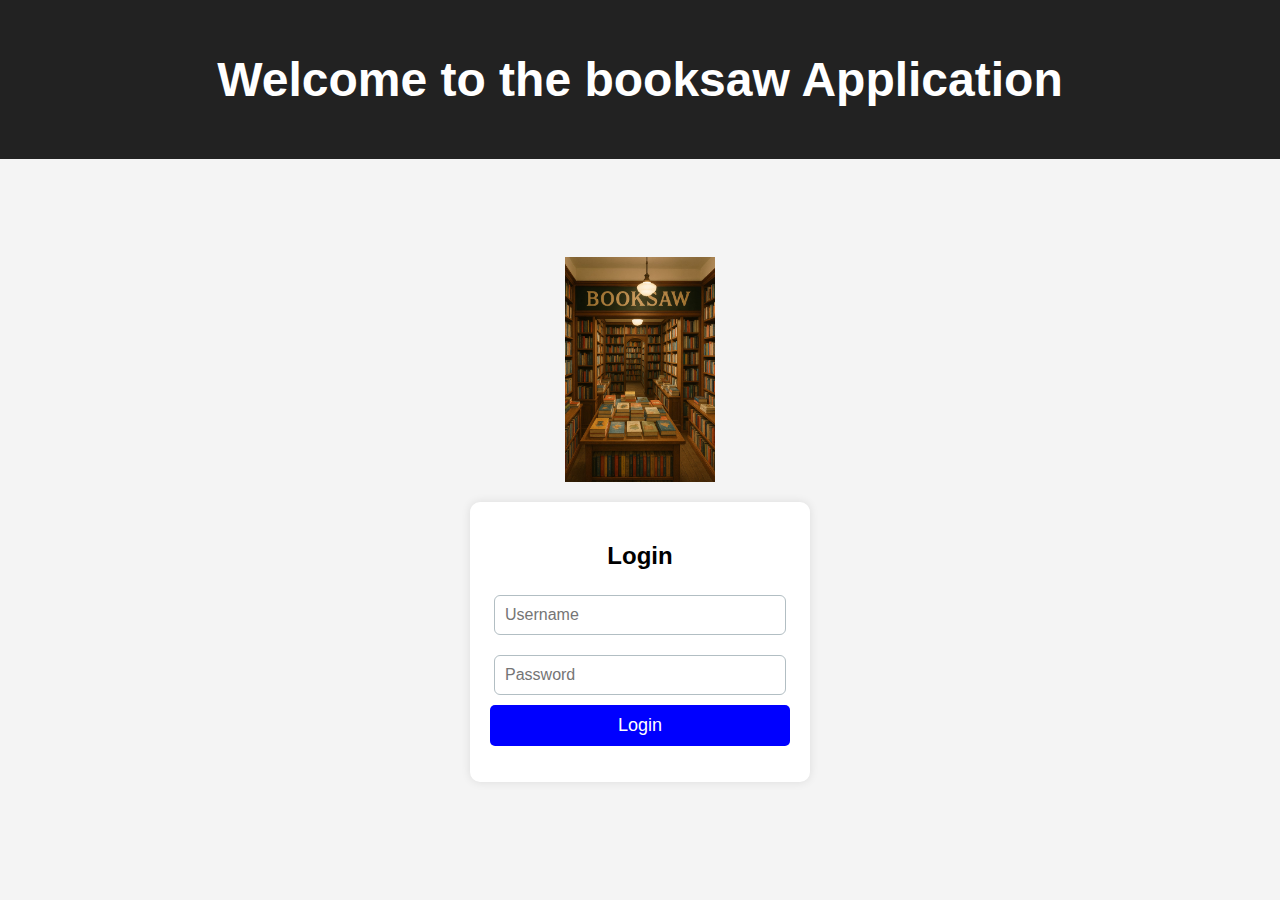
<file: index.html>
<!DOCTYPE html>
<html lang="en">
<head>
    <meta charset="UTF-8">
    <meta name="viewport" content="width=device-width, initial-scale=1.0">
    <title>Login Dashboard</title>
    <link rel="stylesheet" href="styles.css">
</head>
<body>
    <div class="header">
        <h1>Welcome to the booksaw Application</h1>
    </div>

    <div class="container">
        <img src="./images/booksaw.jpg" alt="App Logo" class="logo">
        
        <div class="login-box">
            <h2>Login</h2>
            <form id="loginForm" action="/login">
                <input type="text" id="username" name="username" placeholder="Username" required>
                <input type="password" id="password" name="password" placeholder="Password" required>
                <button type="submit">Login</button>
            </form>
            <p id="response"></p>
        </div>
    </div>

    <script src="script.js"></script>
</body>
</html>

<!-- ...existing code... -->
<!-- <div class="login-box">
    <h2>Login</h2>
    <form id="loginForm">
        <input type="text" id="username" name="username" placeholder="Username" required>
        <input type="password" id="password" name="password" placeholder="Password" required>
        <button type="submit">Login</button>
    </form>
    <p id="response"></p>
</div> -->
<!-- ...existing code... -->
</file>
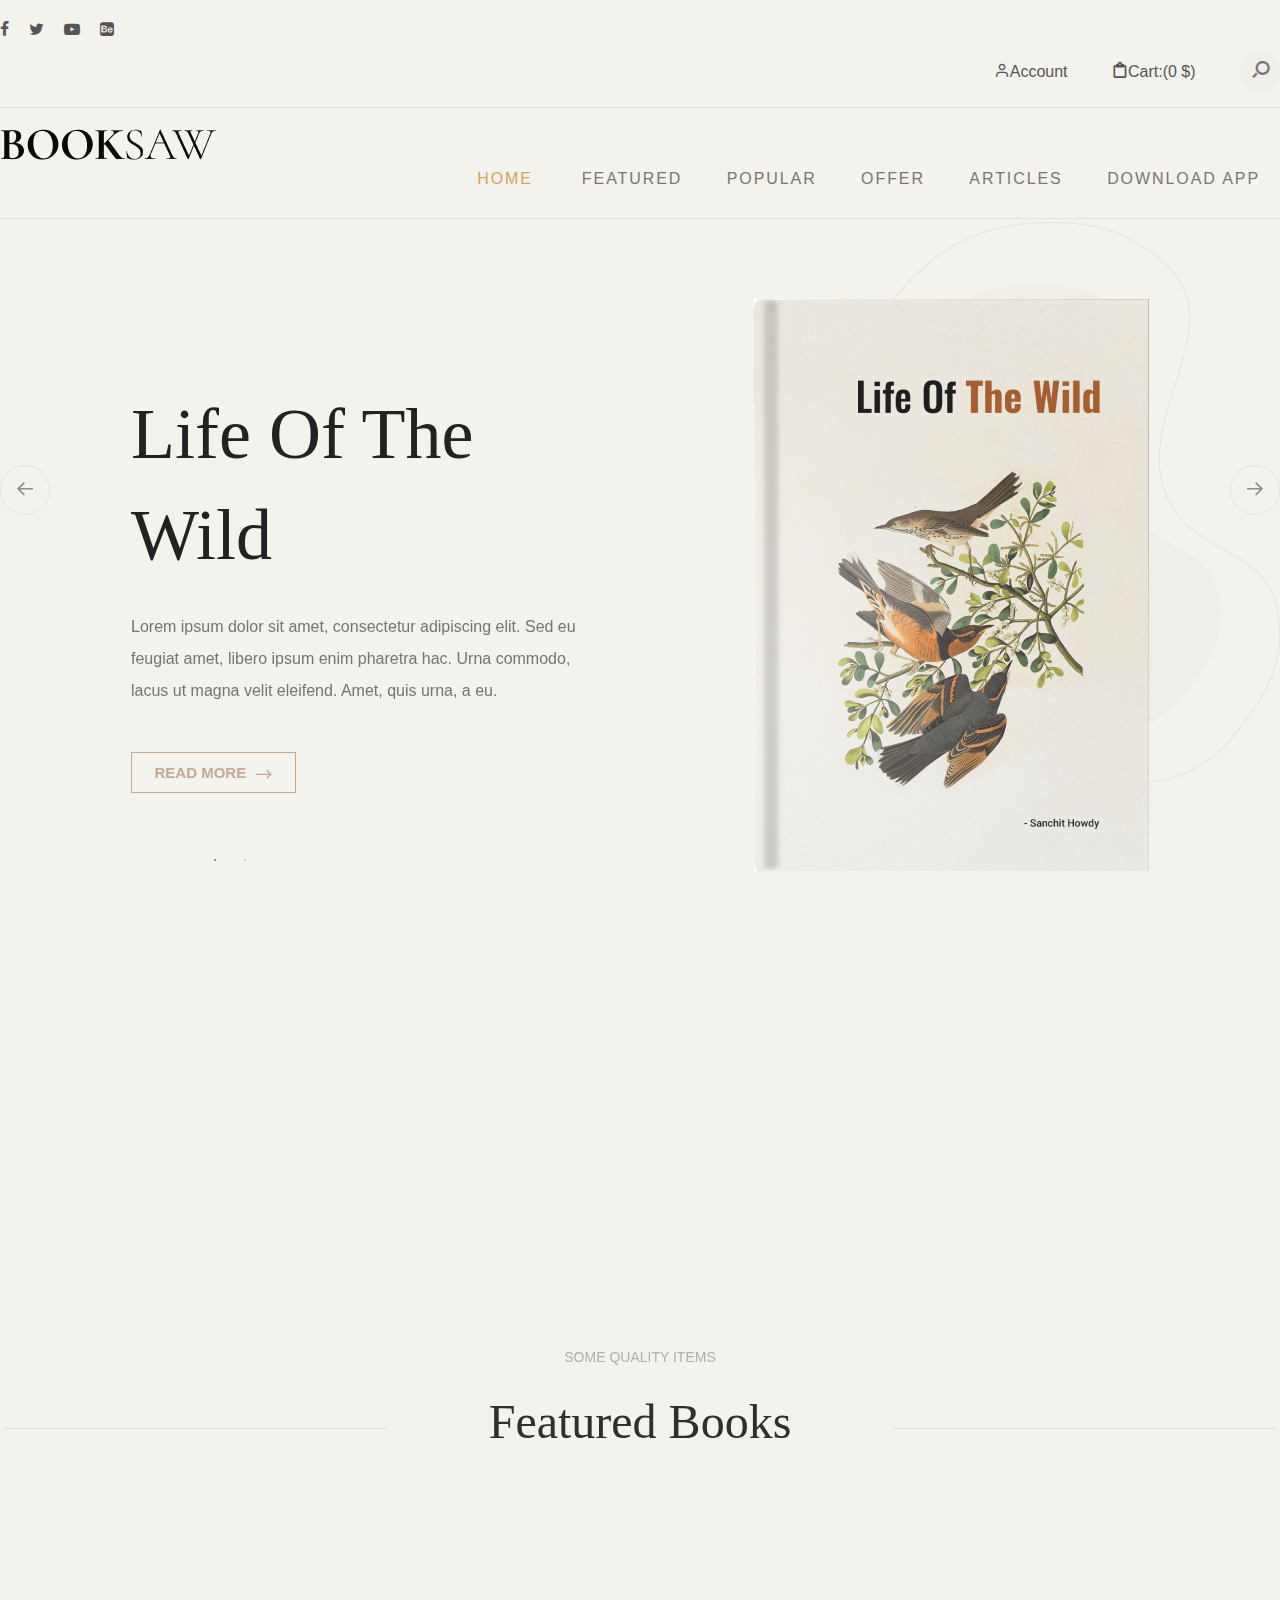
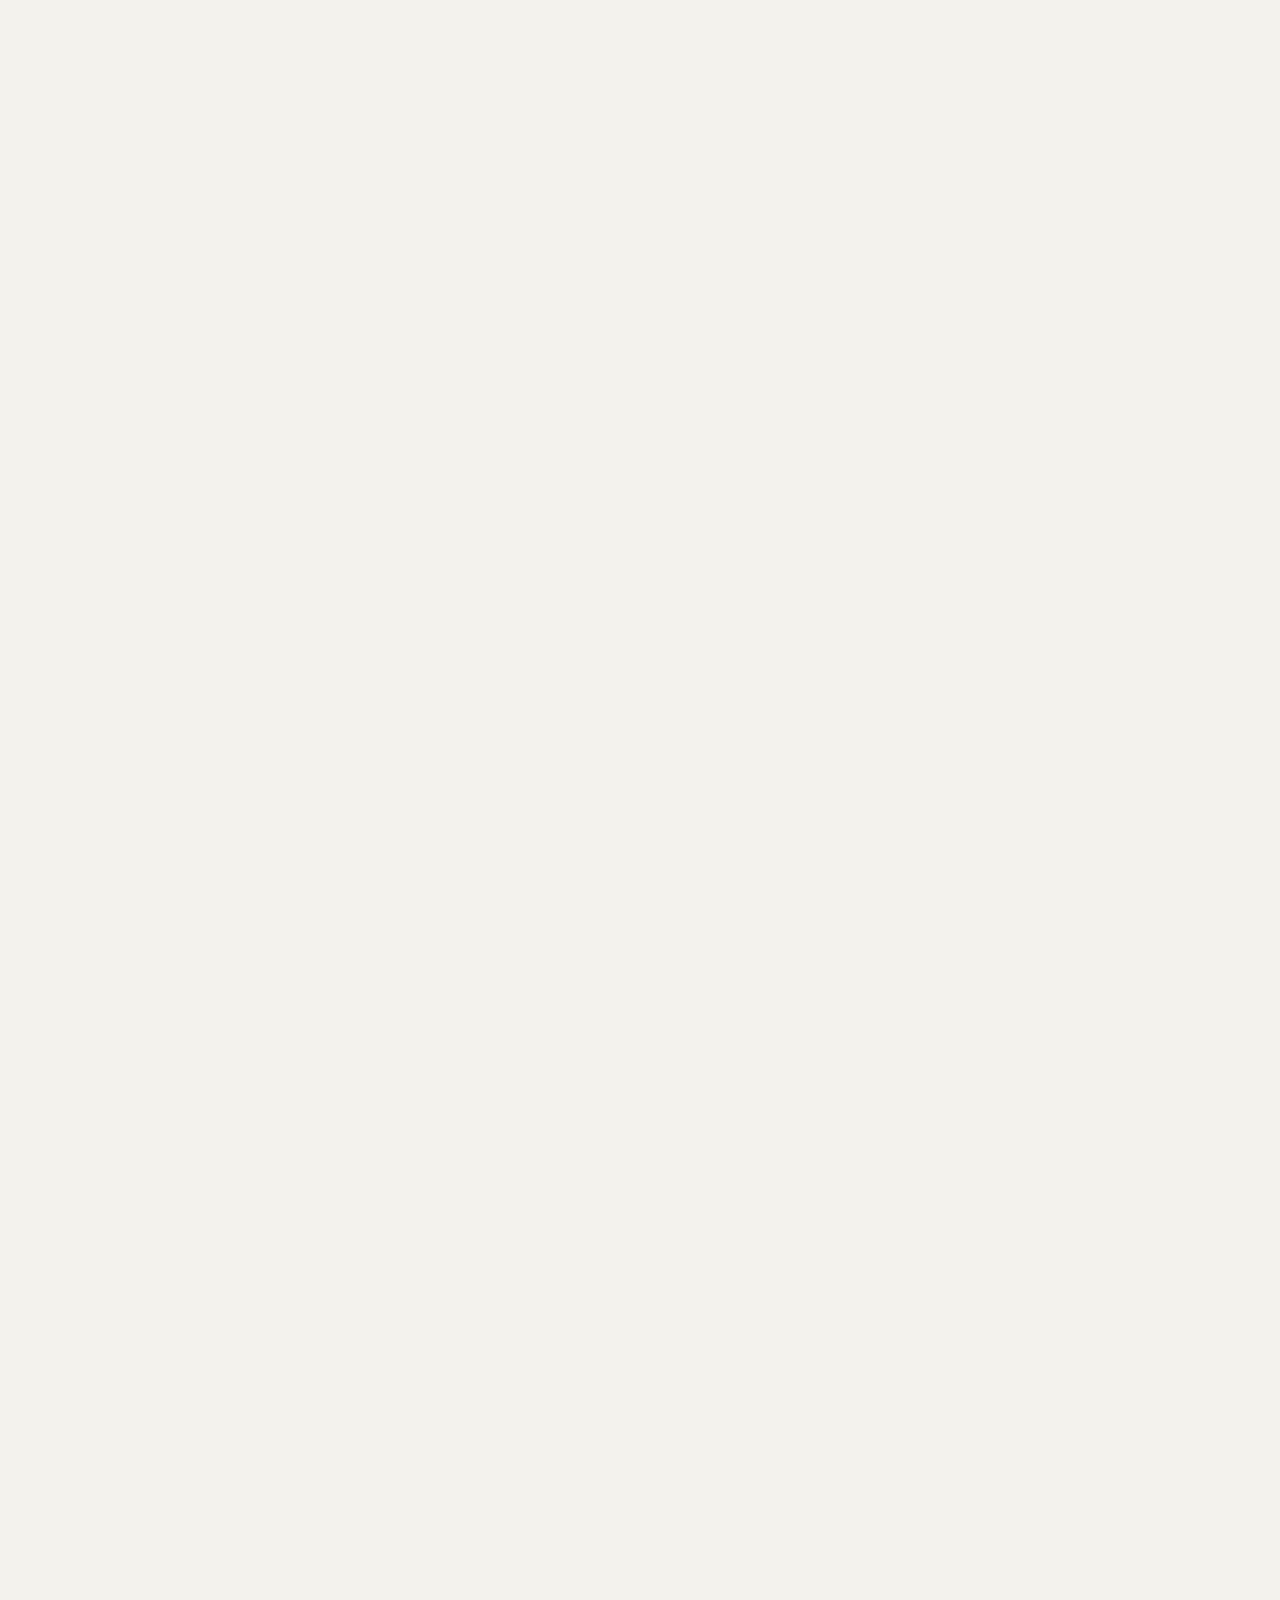
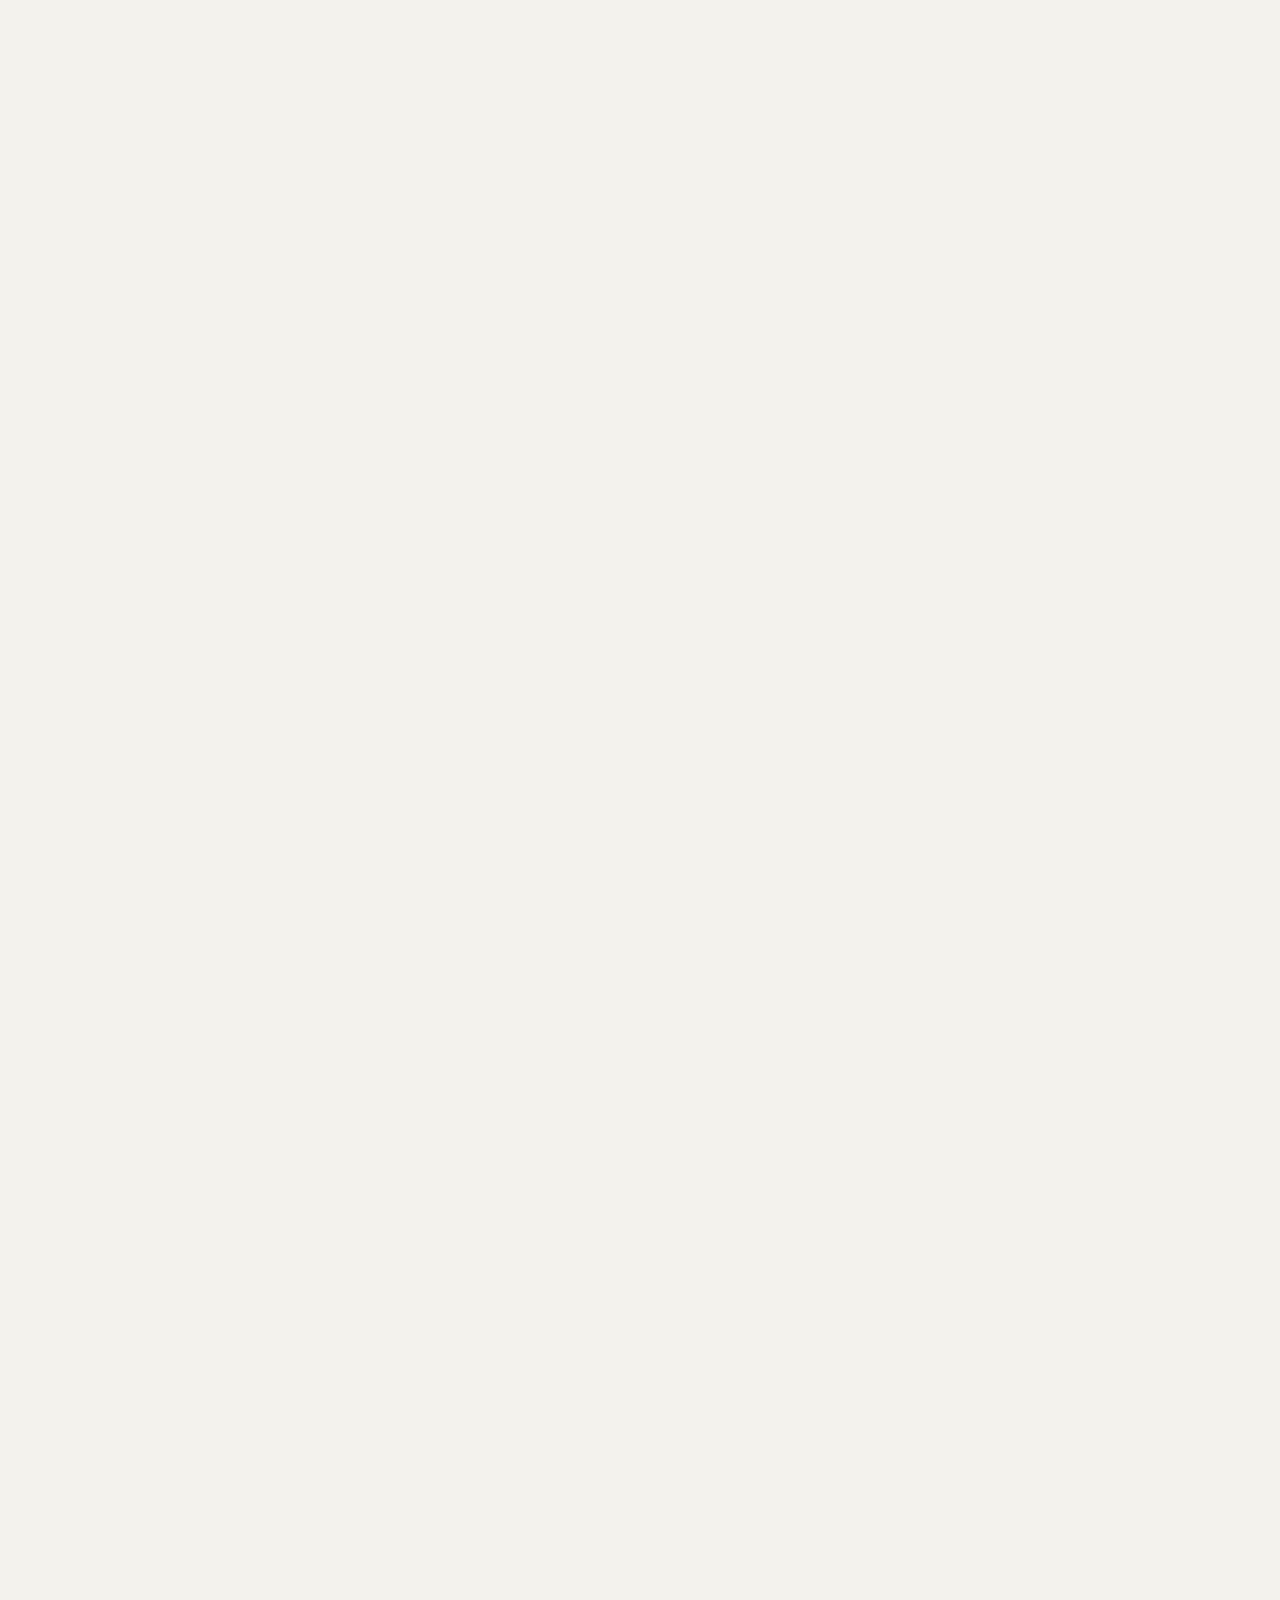
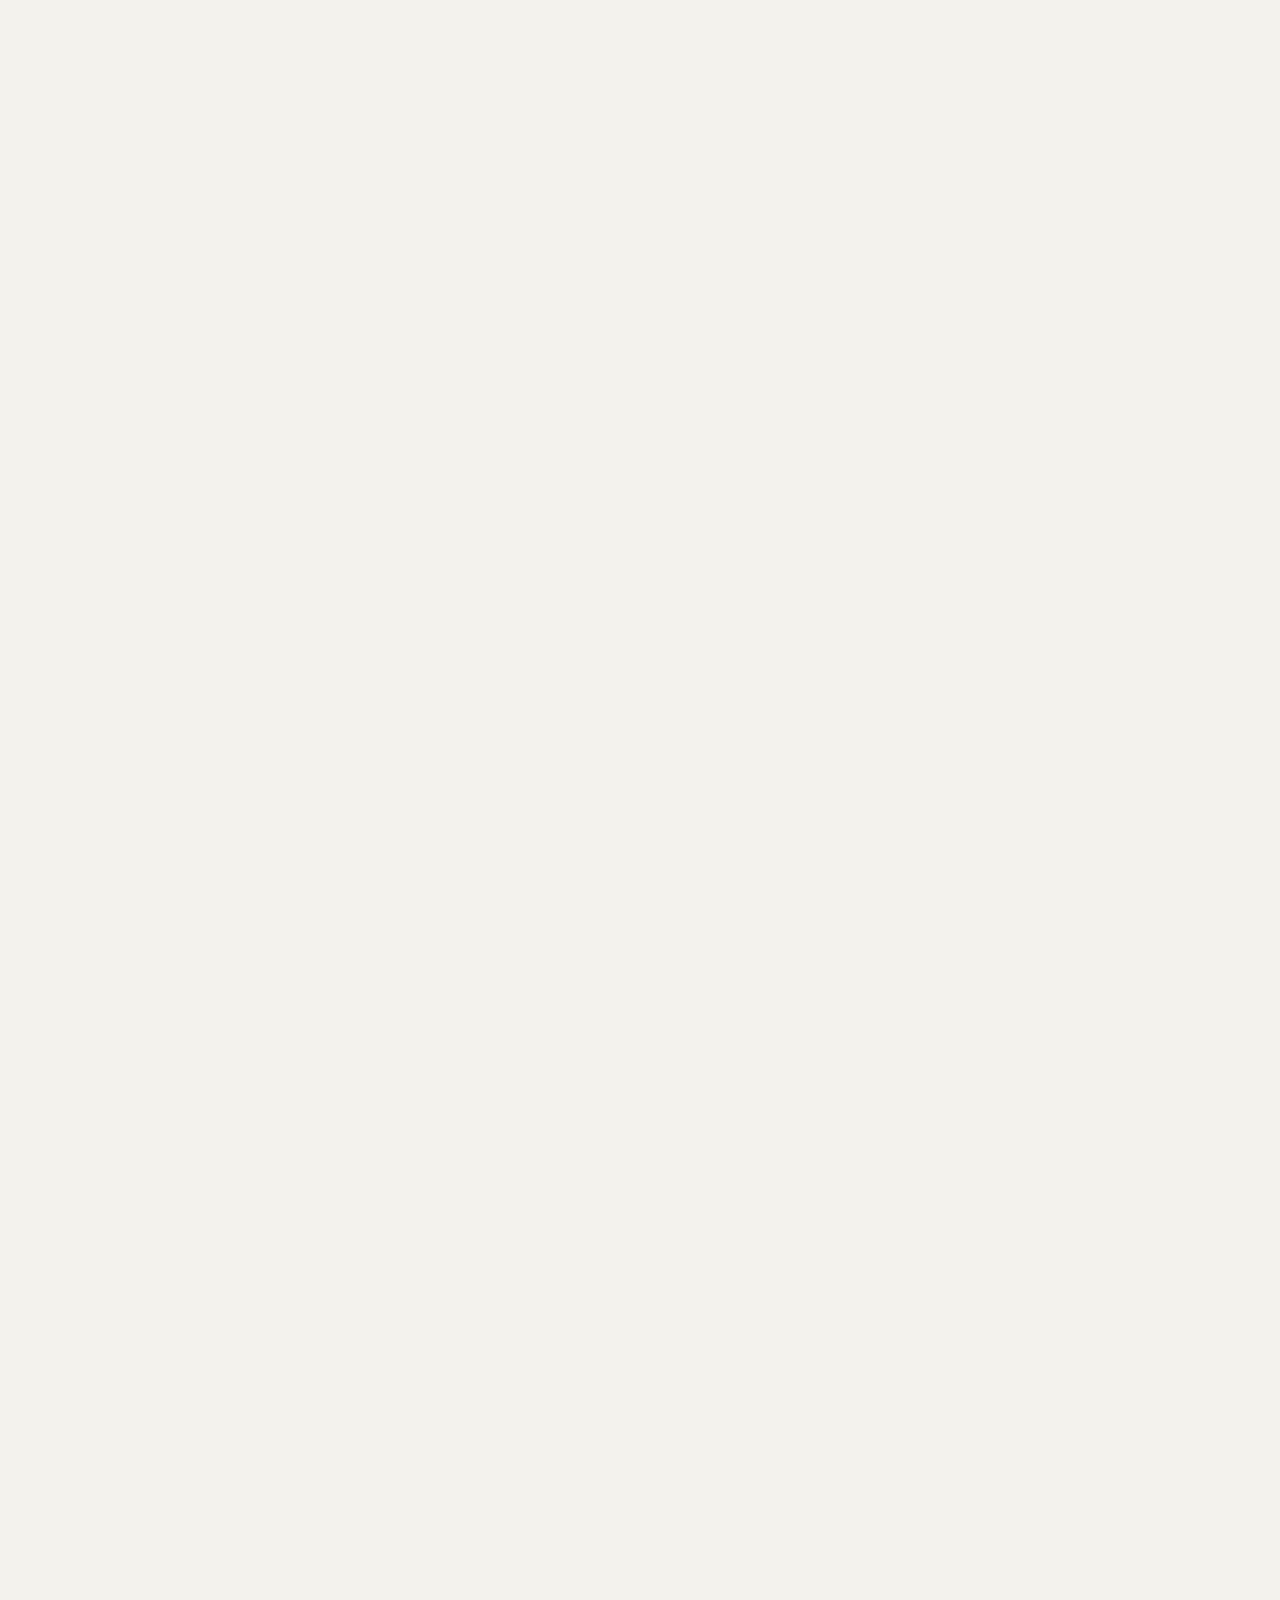
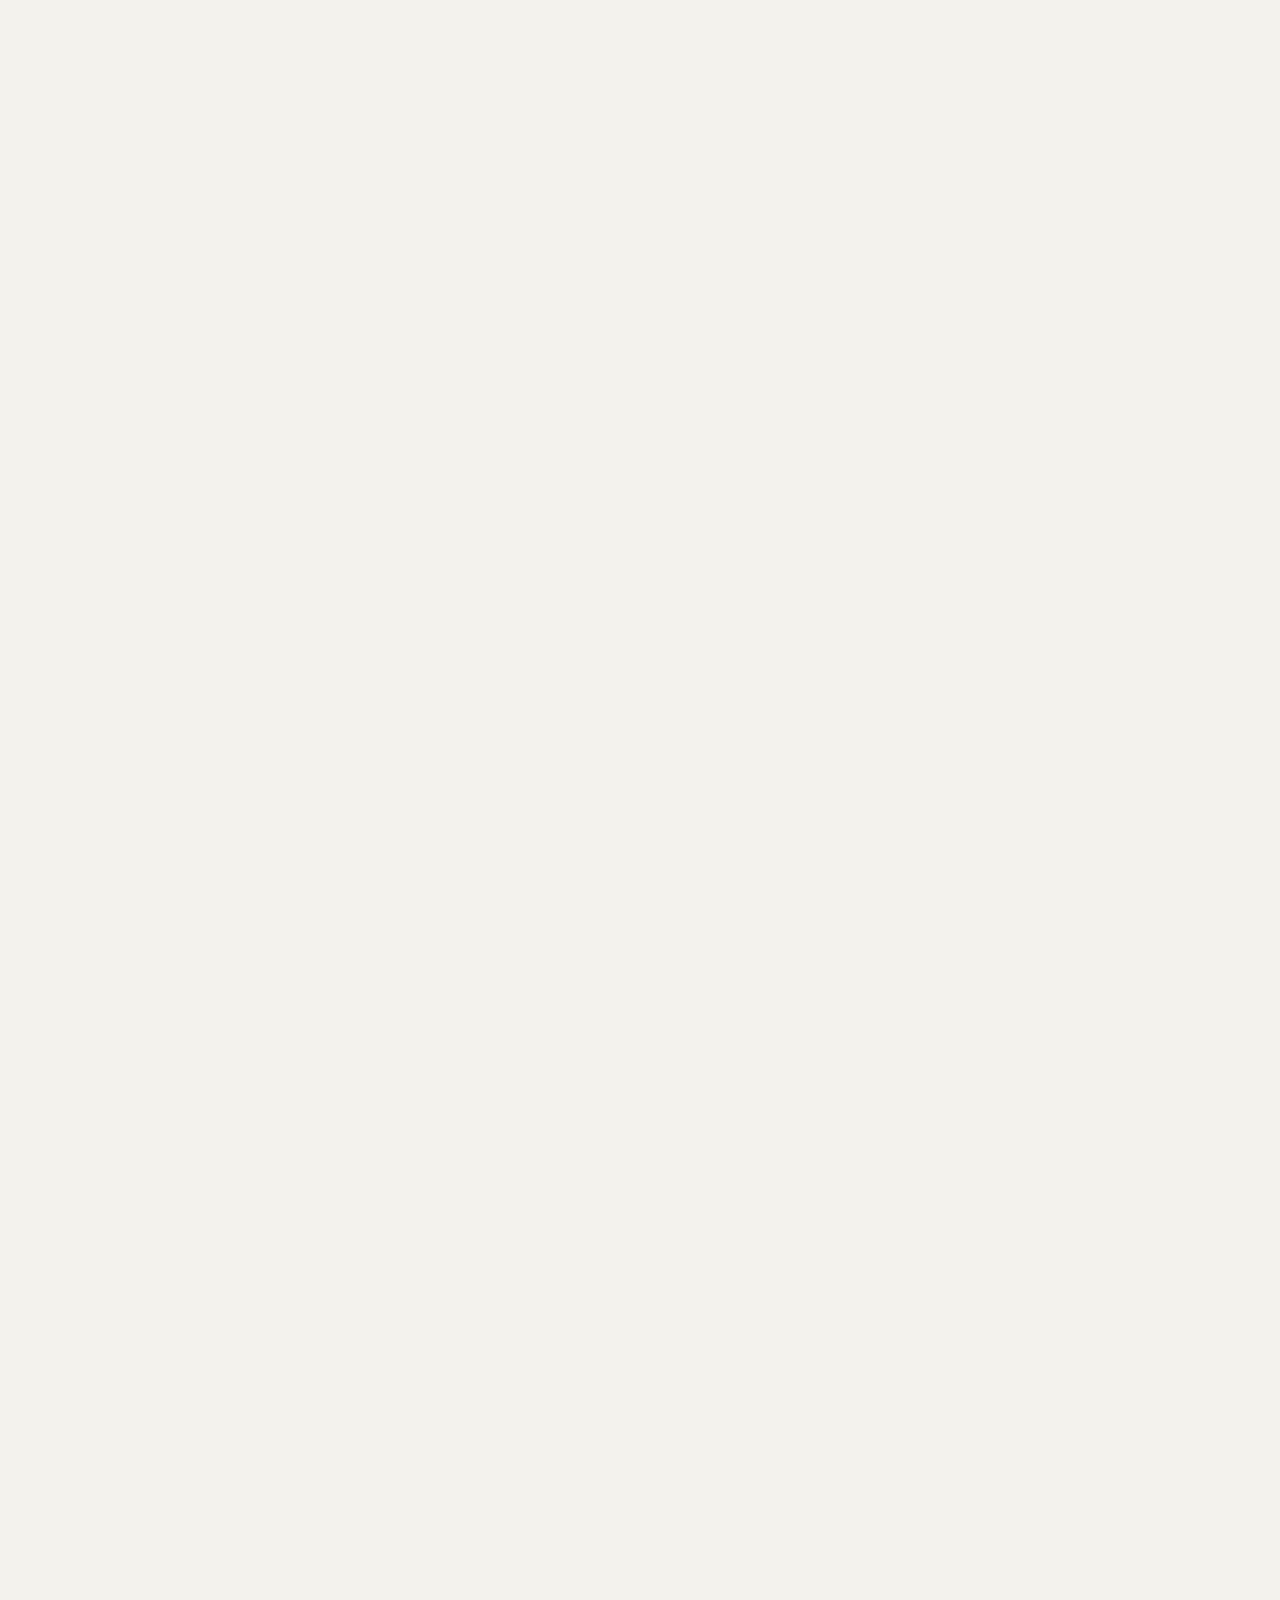
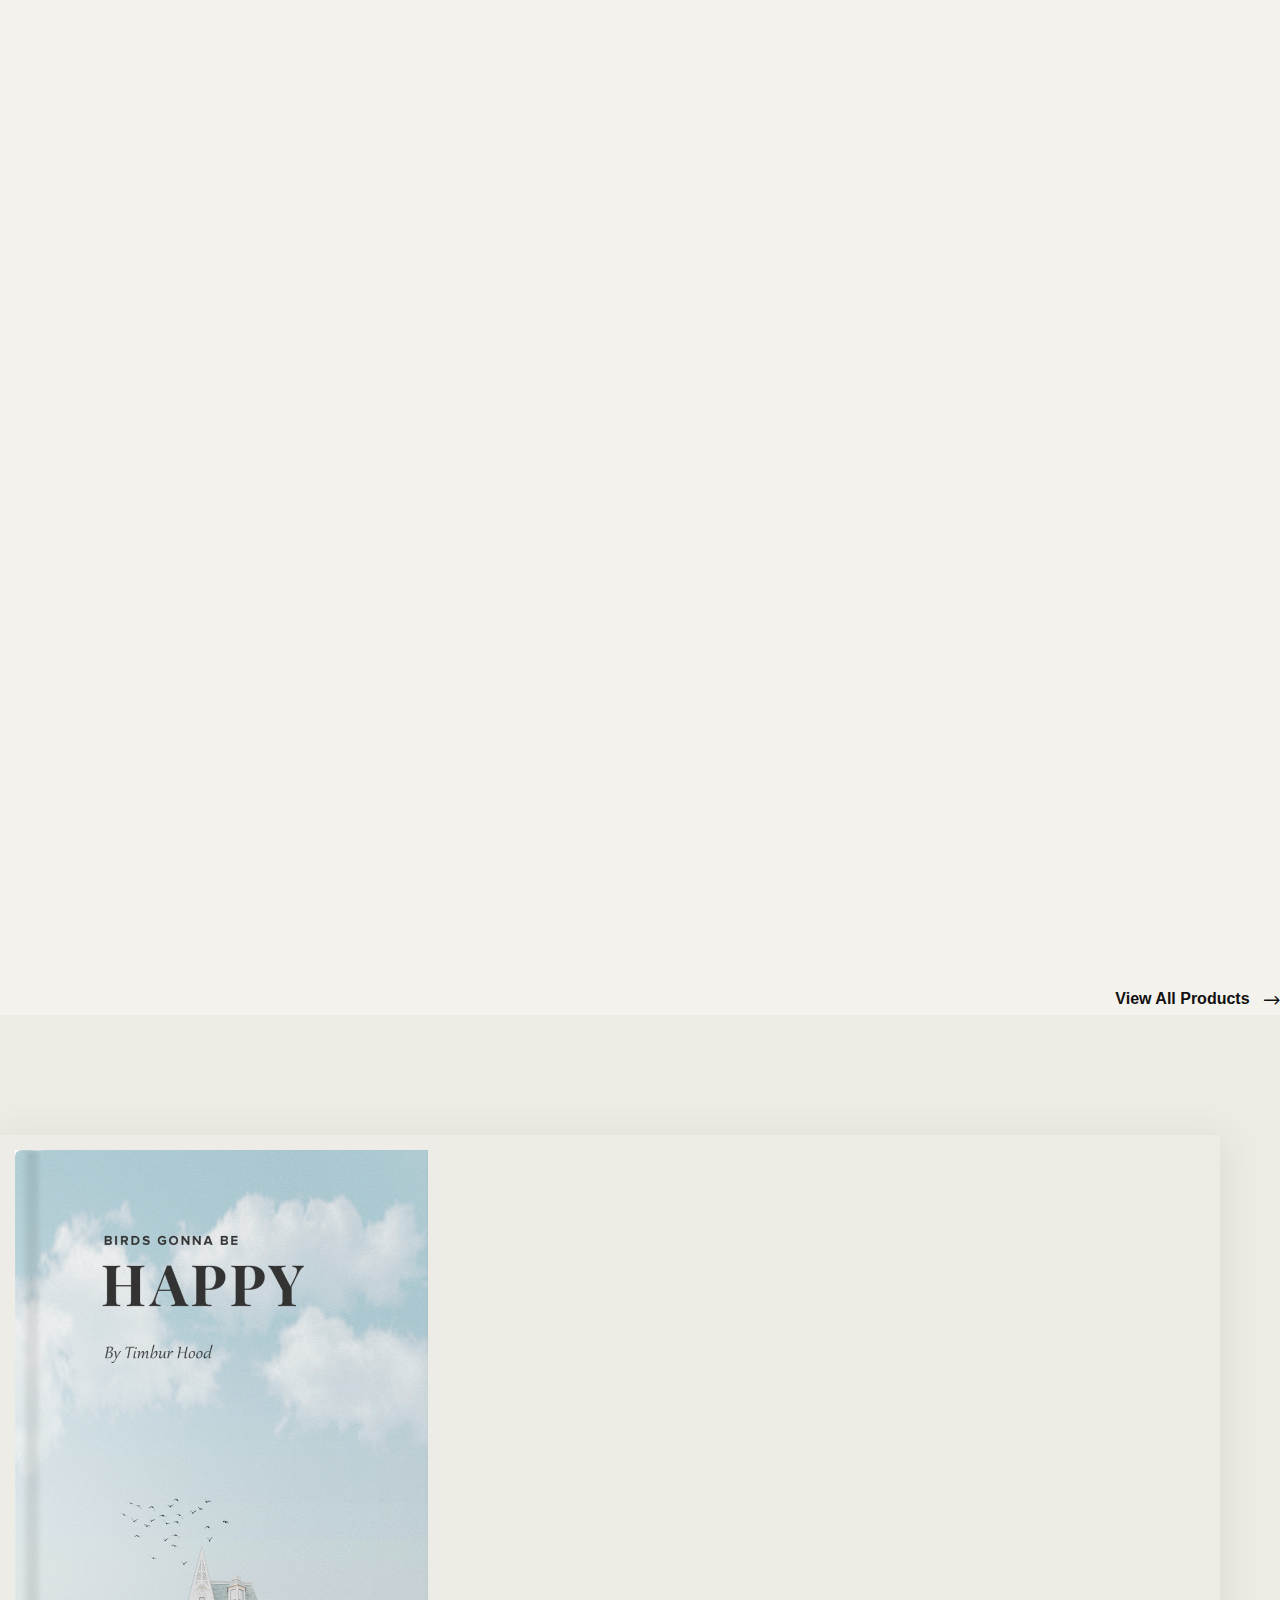
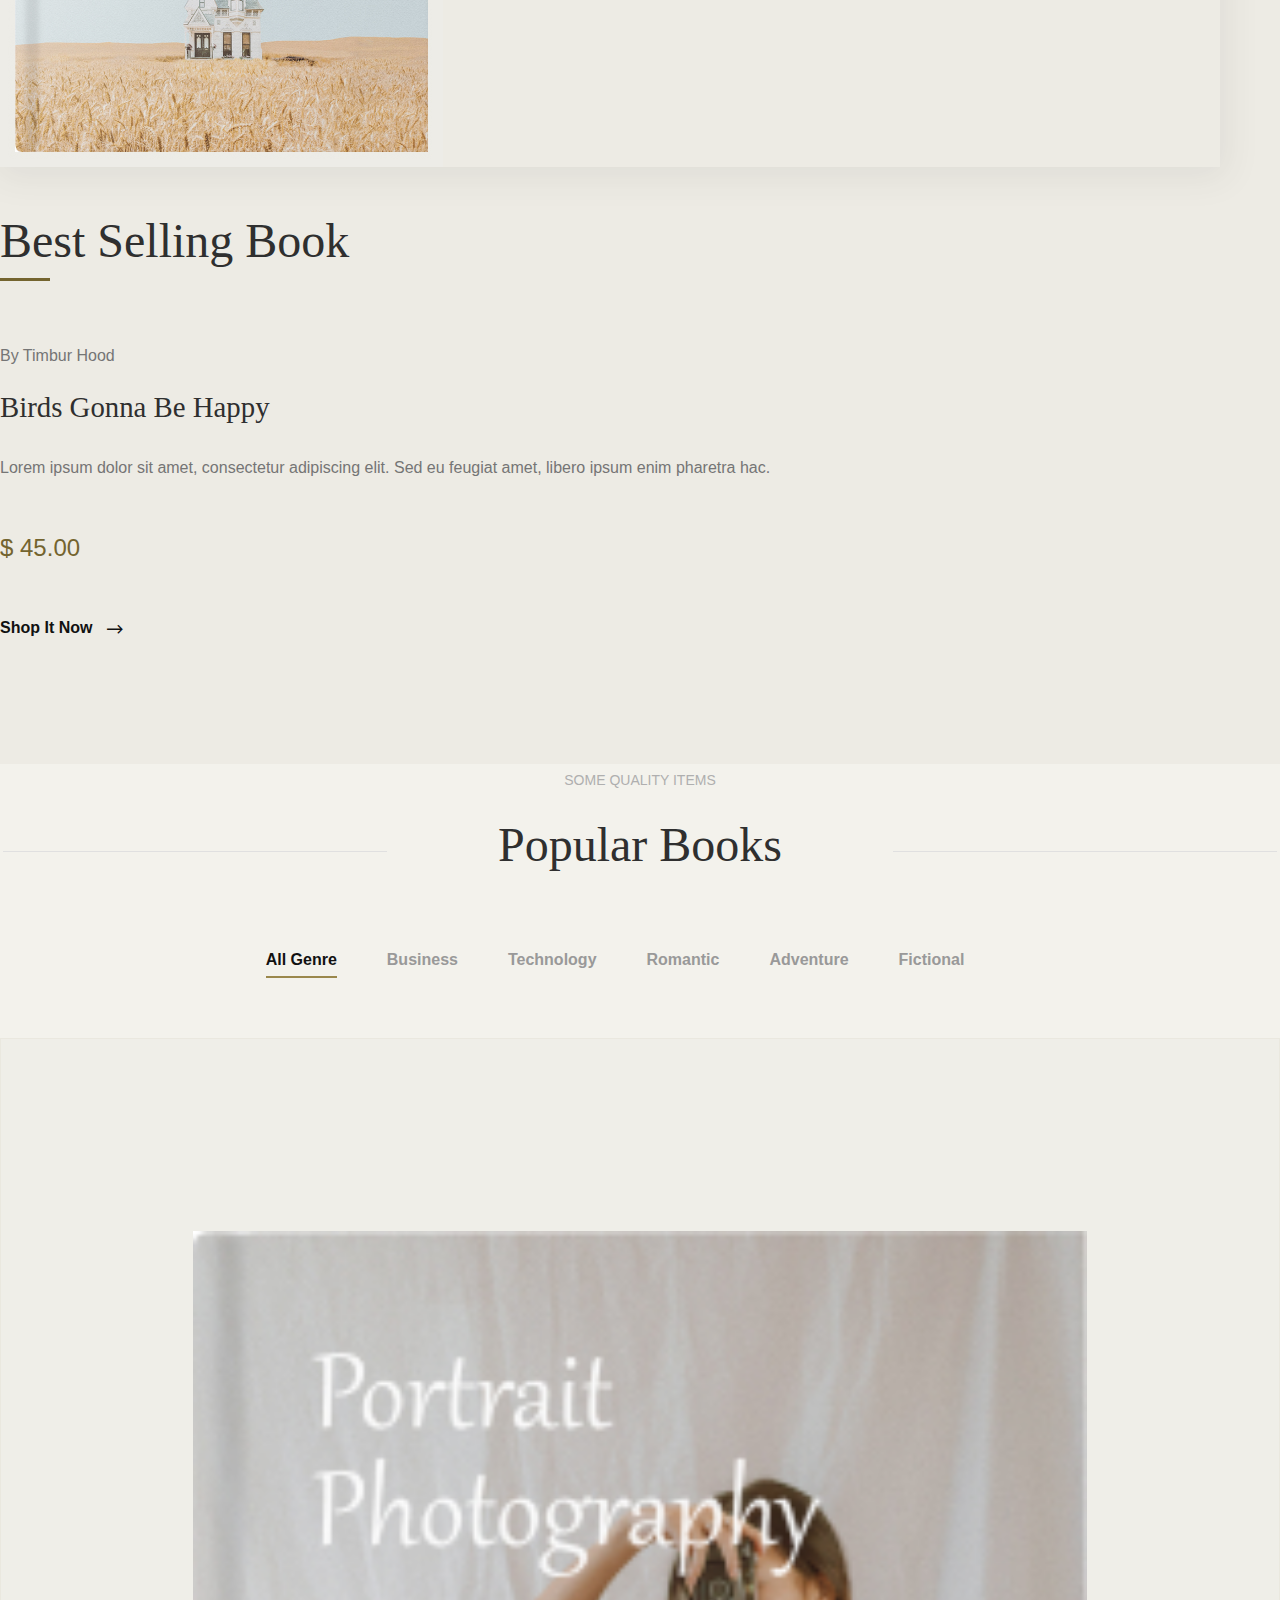
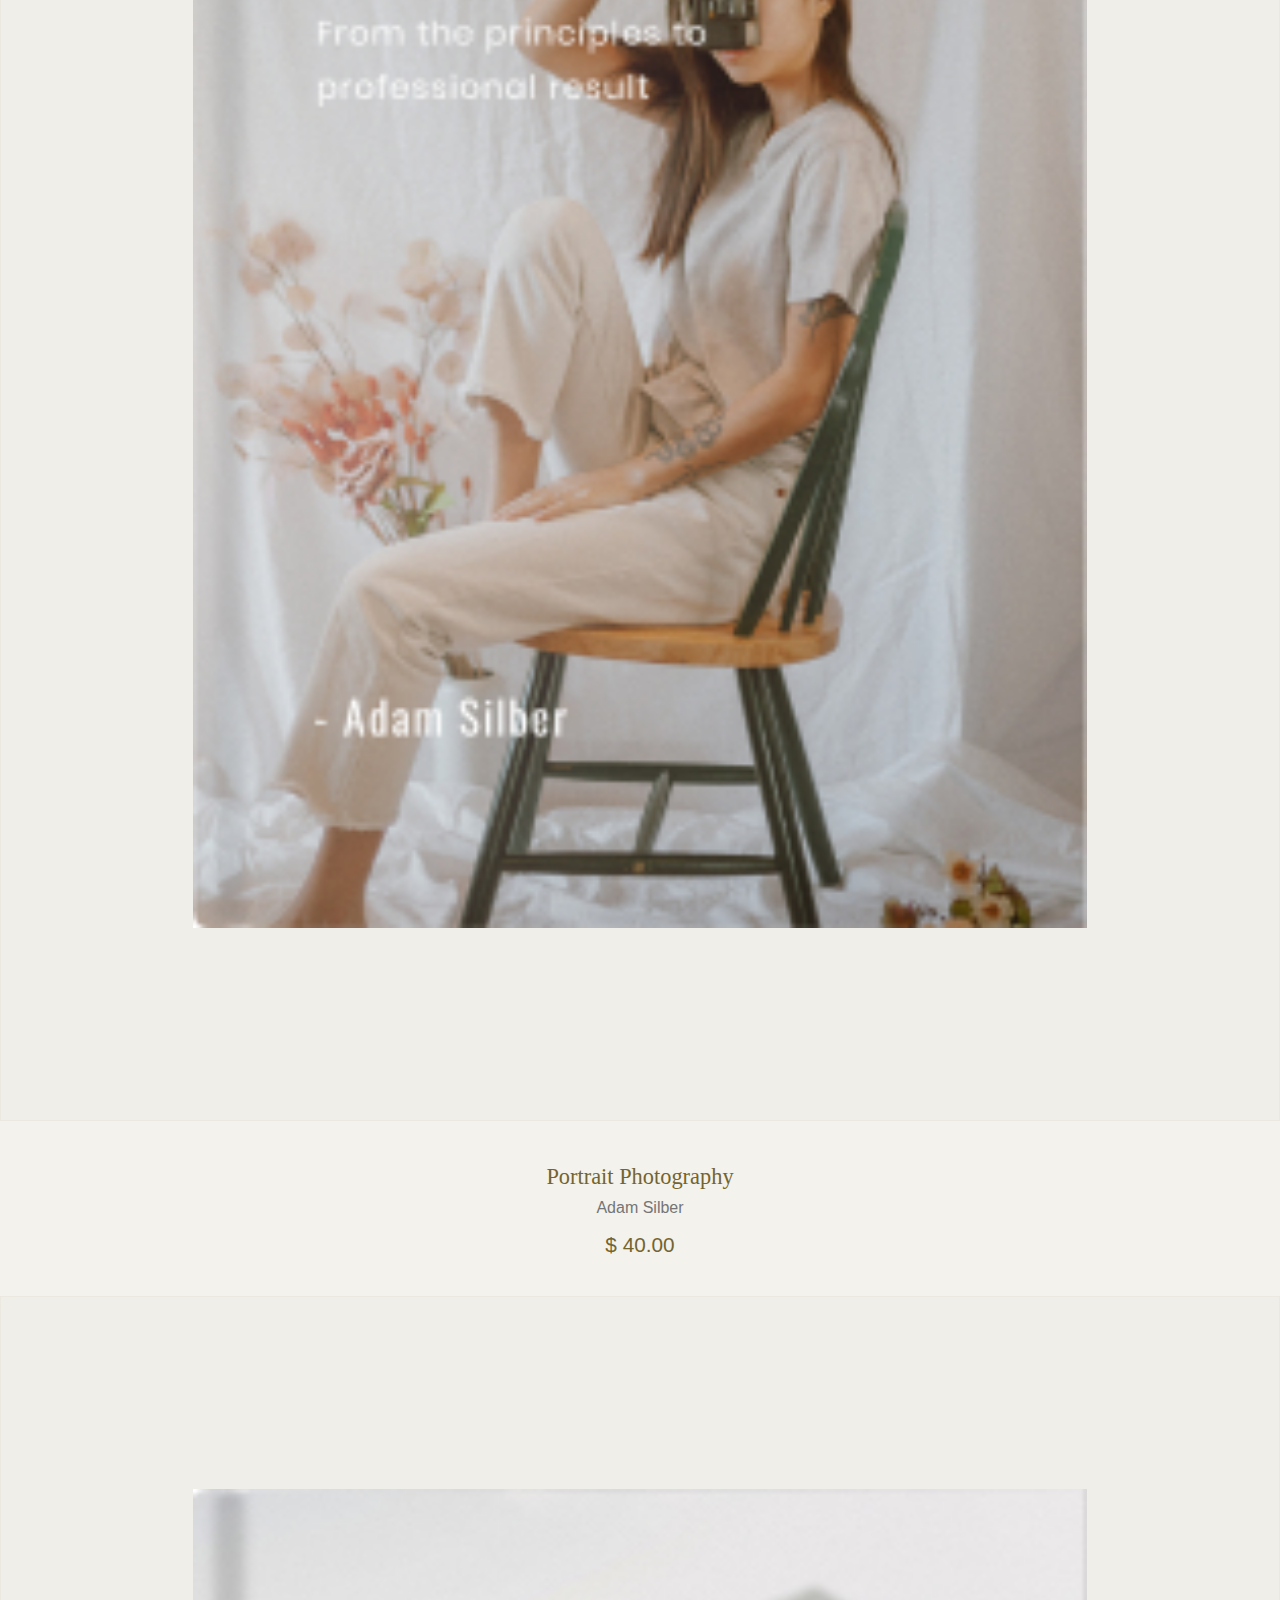
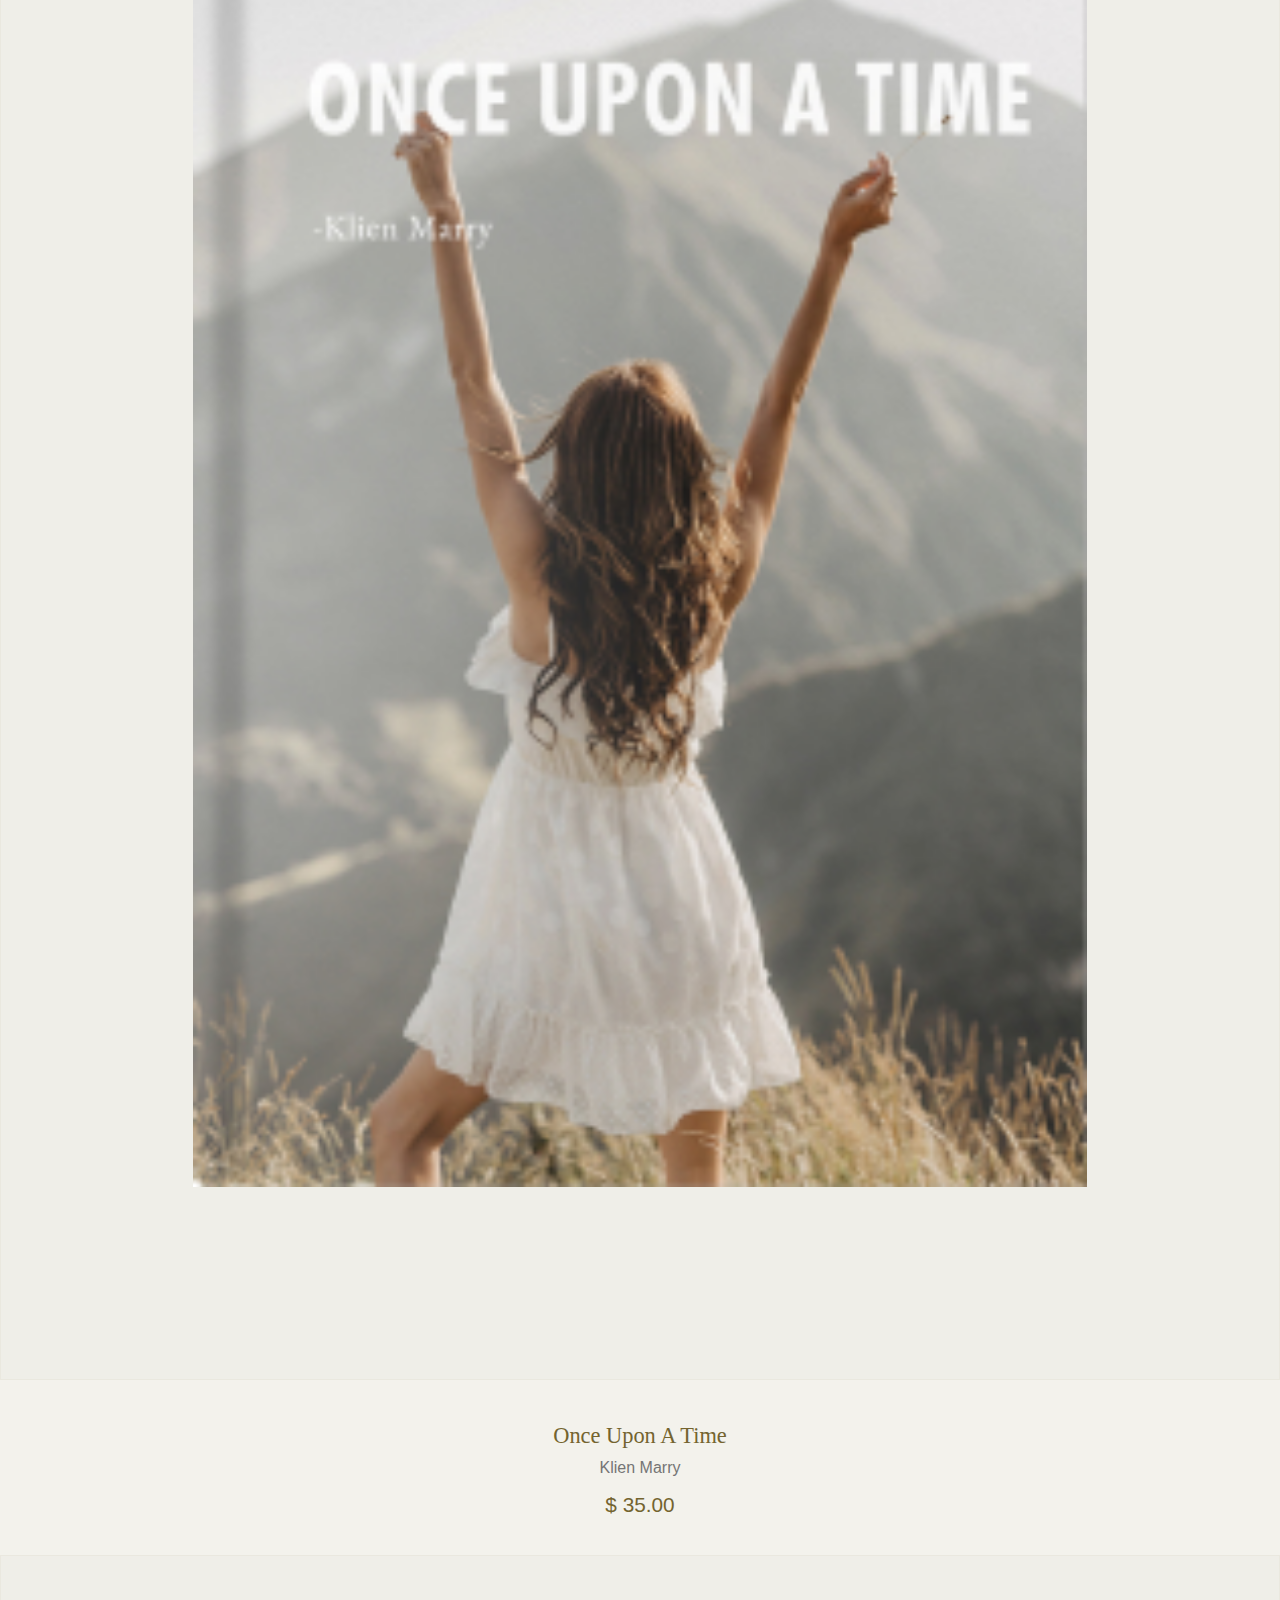
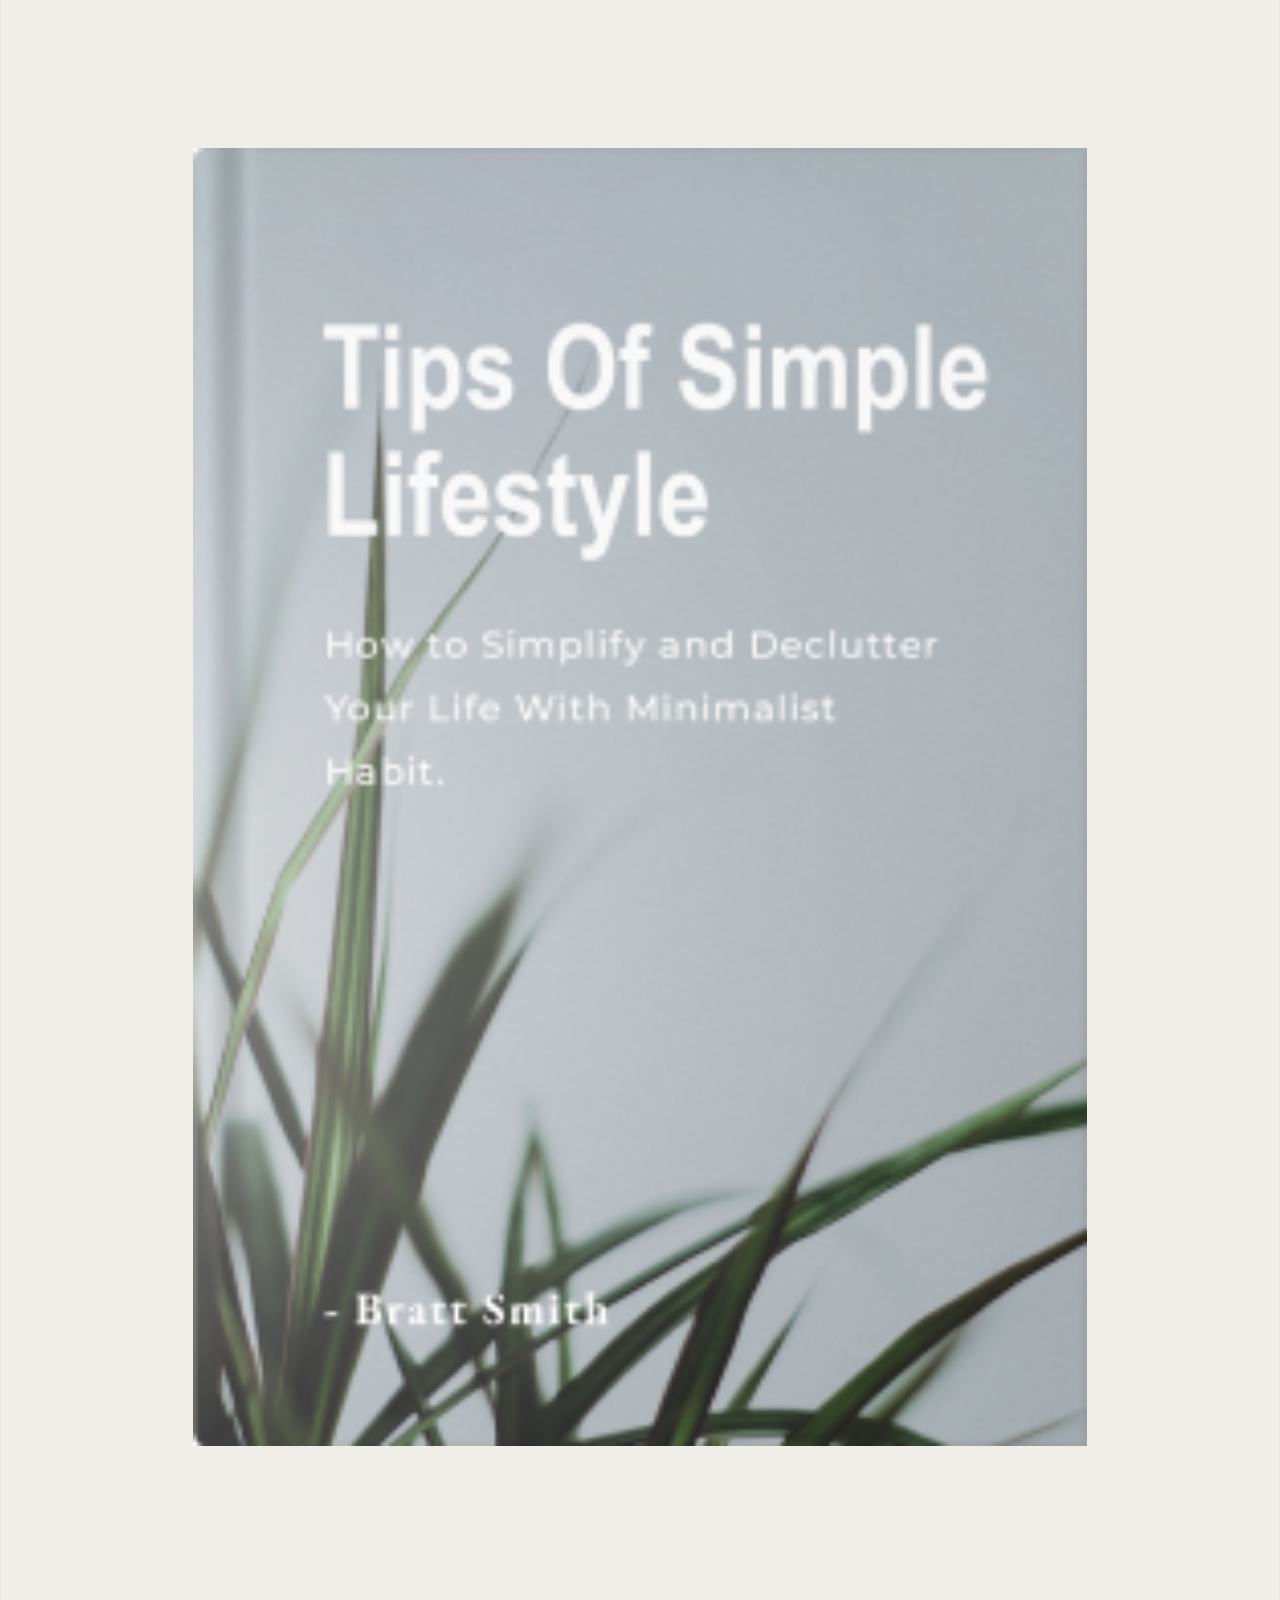
<file: booksawindex.html>
<!DOCTYPE html>
<html lang="en">

<head>
	<title>BookSaw - Free Book Store</title>
	<meta charset="utf-8">
	<meta http-equiv="X-UA-Compatible" content="IE=edge">
	<meta name="viewport" content="width=device-width, initial-scale=1.0">
	<meta name="format-detection" content="telephone=no">
	<meta name="apple-mobile-web-app-capable" content="yes">
	<meta name="author" content="">
	<meta name="keywords" content="">
	<meta name="description" content="">

	<link href="https://cdn.jsdelivr.net/npm/bootstrap@5.3.1/dist/css/bootstrap.min.css" rel="stylesheet"
		integrity="sha384-4bw+/aepP/YC94hEpVNVgiZdgIC5+VKNBQNGCHeKRQN+PtmoHDEXuppvnDJzQIu9" crossorigin="anonymous">

	<link rel="stylesheet" type="text/css" href="css/normalize.css">
	<link rel="stylesheet" type="text/css" href="icomoon/icomoon.css">
	<link rel="stylesheet" type="text/css" href="css/vendor.css">
	<link rel="stylesheet" type="text/css" href="style.css">

</head>

<body data-bs-spy="scroll" data-bs-target="#header" tabindex="0">

	<div id="header-wrap">

		<div class="top-content">
			<div class="container-fluid">
				<div class="row">
					<div class="col-md-6">
						<div class="social-links">
							<ul>
								<li>
									<a href="#"><i class="icon icon-facebook"></i></a>
								</li>
								<li>
									<a href="#"><i class="icon icon-twitter"></i></a>
								</li>
								<li>
									<a href="#"><i class="icon icon-youtube-play"></i></a>
								</li>
								<li>
									<a href="#"><i class="icon icon-behance-square"></i></a>
								</li>
							</ul>
						</div><!--social-links-->
					</div>
					<div class="col-md-6">
						<div class="right-element">
							<a href="#" class="user-account for-buy"><i
									class="icon icon-user"></i><span>Account</span></a>
							<a href="#" class="cart for-buy"><i class="icon icon-clipboard"></i><span>Cart:(0
									$)</span></a>

							<div class="action-menu">

								<div class="search-bar">
									<a href="#" class="search-button search-toggle" data-selector="#header-wrap">
										<i class="icon icon-search"></i>
									</a>
									<form role="search" method="get" class="search-box">
										<input class="search-field text search-input" placeholder="Search"
											type="search">
									</form>
								</div>
							</div>

						</div><!--top-right-->
					</div>

				</div>
			</div>
		</div><!--top-content-->

		<header id="header">
			<div class="container-fluid">
				<div class="row">

					<div class="col-md-2">
						<div class="main-logo">
							<a href="index.html"><img src="images/main-logo.png" alt="logo"></a>
						</div>

					</div>

					<div class="col-md-10">

						<nav id="navbar">
							<div class="main-menu stellarnav">
								<ul class="menu-list">
									<li class="menu-item active"><a href="#home">Home</a></li>
									<li class="menu-item has-sub">
										<!-- <a href="#pages" class="nav-link">Pages</a> -->

										<ul>
											<li class="active"><a href="index.html">Home</a></li>
											<li><a href="index.html">About</a></li>
											<li><a href="index.html">Styles</a></li>
											<li><a href="index.html">Blog</a></li>
											<li><a href="index.html">Post Single</a></li>
											<li><a href="index.html">Our Store</a></li>
											<li><a href="index.html">Product Single</a></li>
											<li><a href="index.html">Contact</a></li>
											<li><a href="index.html">Thank You</a></li>
										</ul>

									</li>
									<li class="menu-item"><a href="#featured-books" class="nav-link">Featured</a></li>
									<li class="menu-item"><a href="#popular-books" class="nav-link">Popular</a></li>
									<li class="menu-item"><a href="#special-offer" class="nav-link">Offer</a></li>
									<li class="menu-item"><a href="#latest-blog" class="nav-link">Articles</a></li>
									<li class="menu-item"><a href="#download-app" class="nav-link">Download App</a></li>
								</ul>

								<div class="hamburger">
									<span class="bar"></span>
									<span class="bar"></span>
									<span class="bar"></span>
								</div>

							</div>
						</nav>

					</div>

				</div>
			</div>
		</header>

	</div><!--header-wrap-->

	<section id="billboard">

		<div class="container">
			<div class="row">
				<div class="col-md-12">

					<button class="prev slick-arrow">
						<i class="icon icon-arrow-left"></i>
					</button>

					<div class="main-slider pattern-overlay">
						<div class="slider-item">
							<div class="banner-content">
								<h2 class="banner-title">Life of the Wild</h2>
								<p>Lorem ipsum dolor sit amet, consectetur adipiscing elit. Sed eu feugiat amet, libero
									ipsum enim pharetra hac. Urna commodo, lacus ut magna velit eleifend. Amet, quis
									urna, a eu.</p>
								<div class="btn-wrap">
									<a href="#" class="btn btn-outline-accent btn-accent-arrow">Read More<i
											class="icon icon-ns-arrow-right"></i></a>
								</div>
							</div><!--banner-content-->
							<img src="images/main-banner1.jpg" alt="banner" class="banner-image">
						</div><!--slider-item-->

						<div class="slider-item">
							<div class="banner-content">
								<h2 class="banner-title">Birds gonna be Happy</h2>
								<p>Lorem ipsum dolor sit amet, consectetur adipiscing elit. Sed eu feugiat amet, libero
									ipsum enim pharetra hac. Urna commodo, lacus ut magna velit eleifend. Amet, quis
									urna, a eu.</p>
								<div class="btn-wrap">
									<a href="#" class="btn btn-outline-accent btn-accent-arrow">Read More<i
											class="icon icon-ns-arrow-right"></i></a>
								</div>
							</div><!--banner-content-->
							<img src="images/main-banner2.jpg" alt="banner" class="banner-image">
						</div><!--slider-item-->

					</div><!--slider-->

					<button class="next slick-arrow">
						<i class="icon icon-arrow-right"></i>
					</button>

				</div>
			</div>
		</div>

	</section>

	<section id="client-holder" data-aos="fade-up">
		<div class="container">
			<div class="row">
				<div class="inner-content">
					<div class="logo-wrap">
						<div class="grid">
							<a href="#"><img src="images/client-image1.png" alt="client"></a>
							<a href="#"><img src="images/client-image2.png" alt="client"></a>
							<a href="#"><img src="images/client-image3.png" alt="client"></a>
							<a href="#"><img src="images/client-image4.png" alt="client"></a>
							<a href="#"><img src="images/client-image5.png" alt="client"></a>
						</div>
					</div><!--image-holder-->
				</div>
			</div>
		</div>
	</section>

	<section id="featured-books" class="py-5 my-5">
		<div class="container">
			<div class="row">
				<div class="col-md-12">

					<div class="section-header align-center">
						<div class="title">
							<span>Some quality items</span>
						</div>
						<h2 class="section-title">Featured Books</h2>
					</div>

					<div class="product-list" data-aos="fade-up">
						<div class="row">

							<div class="col-md-3">
								<div class="product-item">
									<figure class="product-style">
										<img src="images/product-item1.jpg" alt="Books" class="product-item">
										<button type="button" class="add-to-cart" data-product-tile="add-to-cart">Add to
											Cart</button>
									</figure>
									<figcaption>
										<h3>Simple way of piece life</h3>
										<span>Armor Ramsey</span>
										<div class="item-price">$ 40.00</div>
									</figcaption>
								</div>
							</div>

							<div class="col-md-3">
								<div class="product-item">
									<figure class="product-style">
										<img src="images/product-item2.jpg" alt="Books" class="product-item">
										<button type="button" class="add-to-cart" data-product-tile="add-to-cart">Add to
											Cart</button>
									</figure>
									<figcaption>
										<h3>Great travel at desert</h3>
										<span>Sanchit Howdy</span>
										<div class="item-price">$ 38.00</div>
									</figcaption>
								</div>
							</div>

							<div class="col-md-3">
								<div class="product-item">
									<figure class="product-style">
										<img src="images/product-item3.jpg" alt="Books" class="product-item">
										<button type="button" class="add-to-cart" data-product-tile="add-to-cart">Add to
											Cart</button>
									</figure>
									<figcaption>
										<h3>The lady beauty Scarlett</h3>
										<span>Arthur Doyle</span>
										<div class="item-price">$ 45.00</div>
									</figcaption>
								</div>
							</div>

							<div class="col-md-3">
								<div class="product-item">
									<figure class="product-style">
										<img src="images/product-item4.jpg" alt="Books" class="product-item">
										<button type="button" class="add-to-cart" data-product-tile="add-to-cart">Add to
											Cart</button>
									</figure>
									<figcaption>
										<h3>Once upon a time</h3>
										<span>Klien Marry</span>
										<div class="item-price">$ 35.00</div>
									</figcaption>
								</div>
							</div>

						</div><!--ft-books-slider-->
					</div><!--grid-->


				</div><!--inner-content-->
			</div>

			<div class="row">
				<div class="col-md-12">

					<div class="btn-wrap align-right">
						<a href="#" class="btn-accent-arrow">View all products <i
								class="icon icon-ns-arrow-right"></i></a>
					</div>

				</div>
			</div>
		</div>
	</section>

	<section id="best-selling" class="leaf-pattern-overlay">
		<div class="corner-pattern-overlay"></div>
		<div class="container">
			<div class="row justify-content-center">

				<div class="col-md-8">

					<div class="row">

						<div class="col-md-6">
							<figure class="products-thumb">
								<img src="images/single-image.jpg" alt="book" class="single-image">
							</figure>
						</div>

						<div class="col-md-6">
							<div class="product-entry">
								<h2 class="section-title divider">Best Selling Book</h2>

								<div class="products-content">
									<div class="author-name">By Timbur Hood</div>
									<h3 class="item-title">Birds gonna be happy</h3>
									<p>Lorem ipsum dolor sit amet, consectetur adipiscing elit. Sed eu feugiat amet,
										libero ipsum enim pharetra hac.</p>
									<div class="item-price">$ 45.00</div>
									<div class="btn-wrap">
										<a href="#" class="btn-accent-arrow">shop it now <i
												class="icon icon-ns-arrow-right"></i></a>
									</div>
								</div>

							</div>
						</div>

					</div>
					<!-- / row -->

				</div>

			</div>
		</div>
	</section>

	<section id="popular-books" class="bookshelf py-5 my-5">
		<div class="container">
			<div class="row">
				<div class="col-md-12">

					<div class="section-header align-center">
						<div class="title">
							<span>Some quality items</span>
						</div>
						<h2 class="section-title">Popular Books</h2>
					</div>

					<ul class="tabs">
						<li data-tab-target="#all-genre" class="active tab">All Genre</li>
						<li data-tab-target="#business" class="tab">Business</li>
						<li data-tab-target="#technology" class="tab">Technology</li>
						<li data-tab-target="#romantic" class="tab">Romantic</li>
						<li data-tab-target="#adventure" class="tab">Adventure</li>
						<li data-tab-target="#fictional" class="tab">Fictional</li>
					</ul>

					<div class="tab-content">
						<div id="all-genre" data-tab-content class="active">
							<div class="row">

								<div class="col-md-3">
									<div class="product-item">
										<figure class="product-style">
											<img src="images/tab-item1.jpg" alt="Books" class="product-item">
											<button type="button" class="add-to-cart" data-product-tile="add-to-cart">Add to
												Cart</button>
										</figure>
										<figcaption>
											<h3>Portrait photography</h3>
											<span>Adam Silber</span>
											<div class="item-price">$ 40.00</div>
										</figcaption>
									</div>
								</div>

								<div class="col-md-3">
									<div class="product-item">
										<figure class="product-style">
											<img src="images/tab-item2.jpg" alt="Books" class="product-item">
											<button type="button" class="add-to-cart" data-product-tile="add-to-cart">Add to
												Cart</button>
										</figure>
										<figcaption>
											<h3>Once upon a time</h3>
											<span>Klien Marry</span>
											<div class="item-price">$ 35.00</div>
										</figcaption>
									</div>
								</div>

								<div class="col-md-3">
									<div class="product-item">
										<figure class="product-style">
											<img src="images/tab-item3.jpg" alt="Books" class="product-item">
											<button type="button" class="add-to-cart" data-product-tile="add-to-cart">Add to
												Cart</button>
										</figure>
										<figcaption>
											<h3>Tips of simple lifestyle</h3>
											<span>Bratt Smith</span>
											<div class="item-price">$ 40.00</div>
										</figcaption>
									</div>
								</div>

								<div class="col-md-3">
									<div class="product-item">
										<figure class="product-style">
											<img src="images/tab-item4.jpg" alt="Books" class="product-item">
											<button type="button" class="add-to-cart" data-product-tile="add-to-cart">Add to
												Cart</button>
										</figure>
										<figcaption>
											<h3>Just felt from outside</h3>
											<span>Nicole Wilson</span>
											<div class="item-price">$ 40.00</div>
										</figcaption>
									</div>
								</div>

							</div>
							<div class="row">

								<div class="col-md-3">
									<div class="product-item">
										<figure class="product-style">
											<img src="images/tab-item5.jpg" alt="Books" class="product-item">
											<button type="button" class="add-to-cart" data-product-tile="add-to-cart">Add to
												Cart</button>
										</figure>
										<figcaption>
											<h3>Peaceful Enlightment</h3>
											<span>Marmik Lama</span>
											<div class="item-price">$ 40.00</div>
										</figcaption>
									</div>
								</div>

								<div class="col-md-3">
									<div class="product-item">
										<figure class="product-style">
											<img src="images/tab-item6.jpg" alt="Books" class="product-item">
											<button type="button" class="add-to-cart" data-product-tile="add-to-cart">Add to
												Cart</button>
										</figure>
										<figcaption>
											<h3>Great travel at desert</h3>
											<span>Sanchit Howdy</span>
											<div class="item-price">$ 40.00</div>
										</figcaption>
									</div>
								</div>

								<div class="col-md-3">
									<div class="product-item">
										<figure class="product-style">
											<img src="images/tab-item7.jpg" alt="Books" class="product-item">
											<button type="button" class="add-to-cart" data-product-tile="add-to-cart">Add to
												Cart</button>
										</figure>
										<figcaption>
											<h3>Life among the pirates</h3>
											<span>Armor Ramsey</span>
											<div class="item-price">$ 40.00</div>
										</figcaption>
									</div>
								</div>

								<div class="col-md-3">
									<div class="product-item">
										<figure class="product-style">
											<img src="images/tab-item8.jpg" alt="Books" class="product-item">
											<button type="button" class="add-to-cart" data-product-tile="add-to-cart">Add to
												Cart</button>
										</figure>
										<figcaption>
											<h3>Simple way of piece life</h3>
											<span>Armor Ramsey</span>
											<div class="item-price">$ 40.00</div>
										</figcaption>
									</div>
								</div>

							</div>

						</div>
						<div id="business" data-tab-content>
							<div class="row">
								<div class="col-md-3">
									<div class="product-item">
										<figure class="product-style">
											<img src="images/tab-item2.jpg" alt="Books" class="product-item">
											<button type="button" class="add-to-cart" data-product-tile="add-to-cart">Add to
												Cart</button>
										</figure>
										<figcaption>
											<h3>Peaceful Enlightment</h3>
											<span>Marmik Lama</span>
											<div class="item-price">$ 40.00</div>
										</figcaption>
									</div>
								</div>

								<div class="col-md-3">
									<div class="product-item">
										<figure class="product-style">
											<img src="images/tab-item4.jpg" alt="Books" class="product-item">
											<button type="button" class="add-to-cart" data-product-tile="add-to-cart">Add to
												Cart</button>
										</figure>
										<figcaption>
											<h3>Great travel at desert</h3>
											<span>Sanchit Howdy</span>
											<div class="item-price">$ 40.00</div>
										</figcaption>
									</div>
								</div>

								<div class="col-md-3">
									<div class="product-item">
										<figure class="product-style">
											<img src="images/tab-item6.jpg" alt="Books" class="product-item">
											<button type="button" class="add-to-cart" data-product-tile="add-to-cart">Add to
												Cart</button>
										</figure>
										<figcaption>
											<h3>Life among the pirates</h3>
											<span>Armor Ramsey</span>
											<div class="item-price">$ 40.00</div>
										</figcaption>
									</div>
								</div>

								<div class="col-md-3">
									<div class="product-item">
										<figure class="product-style">
											<img src="images/tab-item8.jpg" alt="Books" class="product-item">
											<button type="button" class="add-to-cart" data-product-tile="add-to-cart">Add to
												Cart</button>
										</figure>
										<figcaption>
											<h3>Simple way of piece life</h3>
											<span>Armor Ramsey</span>
											<div class="item-price">$ 40.00</div>
										</figcaption>
									</div>
								</div>

							</div>
						</div>

						<div id="technology" data-tab-content>
							<div class="row">
								<div class="col-md-3">
									<div class="product-item">
										<figure class="product-style">
											<img src="images/tab-item1.jpg" alt="Books" class="product-item">
											<button type="button" class="add-to-cart" data-product-tile="add-to-cart">Add to
												Cart</button>
										</figure>
										<figcaption>
											<h3>Peaceful Enlightment</h3>
											<span>Marmik Lama</span>
											<div class="item-price">$ 40.00</div>
										</figcaption>
									</div>
								</div>

								<div class="col-md-3">
									<div class="product-item">
										<figure class="product-style">
											<img src="images/tab-item3.jpg" alt="Books" class="product-item">
											<button type="button" class="add-to-cart" data-product-tile="add-to-cart">Add to
												Cart</button>
										</figure>
										<figcaption>
											<h3>Great travel at desert</h3>
											<span>Sanchit Howdy</span>
											<div class="item-price">$ 40.00</div>
										</figcaption>
									</div>
								</div>

								<div class="col-md-3">
									<div class="product-item">
										<figure class="product-style">
											<img src="images/tab-item5.jpg" alt="Books" class="product-item">
											<button type="button" class="add-to-cart" data-product-tile="add-to-cart">Add to
												Cart</button>
										</figure>
										<figcaption>
											<h3>Life among the pirates</h3>
											<span>Armor Ramsey</span>
											<div class="item-price">$ 40.00</div>
										</figcaption>
									</div>
								</div>

								<div class="col-md-3">
									<div class="product-item">
										<figure class="product-style">
											<img src="images/tab-item7.jpg" alt="Books" class="product-item">
											<button type="button" class="add-to-cart" data-product-tile="add-to-cart">Add to
												Cart</button>
										</figure>
										<figcaption>
											<h3>Simple way of piece life</h3>
											<span>Armor Ramsey</span>
											<div class="item-price">$ 40.00</div>
										</figcaption>
									</div>
								</div>
							</div>
						</div>

						<div id="romantic" data-tab-content>
							<div class="row">
								<div class="col-md-3">
									<div class="product-item">
										<figure class="product-style">
											<img src="images/tab-item1.jpg" alt="Books" class="product-item">
											<button type="button" class="add-to-cart" data-product-tile="add-to-cart">Add to
												Cart</button>
										</figure>
										<figcaption>
											<h3>Peaceful Enlightment</h3>
											<span>Marmik Lama</span>
											<div class="item-price">$ 40.00</div>
										</figcaption>
									</div>
								</div>

								<div class="col-md-3">
									<div class="product-item">
										<figure class="product-style">
											<img src="images/tab-item3.jpg" alt="Books" class="product-item">
											<button type="button" class="add-to-cart" data-product-tile="add-to-cart">Add to
												Cart</button>
										</figure>
										<figcaption>
											<h3>Great travel at desert</h3>
											<span>Sanchit Howdy</span>
											<div class="item-price">$ 40.00</div>
										</figcaption>
									</div>
								</div>

								<div class="col-md-3">
									<div class="product-item">
										<figure class="product-style">
											<img src="images/tab-item5.jpg" alt="Books" class="product-item">
											<button type="button" class="add-to-cart" data-product-tile="add-to-cart">Add to
												Cart</button>
										</figure>
										<figcaption>
											<h3>Life among the pirates</h3>
											<span>Armor Ramsey</span>
											<div class="item-price">$ 40.00</div>
										</figcaption>
									</div>
								</div>

								<div class="col-md-3">
									<div class="product-item">
										<figure class="product-style">
											<img src="images/tab-item7.jpg" alt="Books" class="product-item">
											<button type="button" class="add-to-cart" data-product-tile="add-to-cart">Add to
												Cart</button>
										</figure>
										<figcaption>
											<h3>Simple way of piece life</h3>
											<span>Armor Ramsey</span>
											<div class="item-price">$ 40.00</div>
										</figcaption>
									</div>
								</div>
							</div>
						</div>

						<div id="adventure" data-tab-content>
							<div class="row">
								<div class="col-md-3">
									<div class="product-item">
										<figure class="product-style">
											<img src="images/tab-item5.jpg" alt="Books" class="product-item">
											<button type="button" class="add-to-cart" data-product-tile="add-to-cart">Add to
												Cart</button>
										</figure>
										<figcaption>
											<h3>Life among the pirates</h3>
											<span>Armor Ramsey</span>
											<div class="item-price">$ 40.00</div>
										</figcaption>
									</div>
								</div>

								<div class="col-md-3">
									<div class="product-item">
										<figure class="product-style">
											<img src="images/tab-item7.jpg" alt="Books" class="product-item">
											<button type="button" class="add-to-cart" data-product-tile="add-to-cart">Add to
												Cart</button>
										</figure>
										<figcaption>
											<h3>Simple way of piece life</h3>
											<span>Armor Ramsey</span>
											<div class="item-price">$ 40.00</div>
										</figcaption>
									</div>
								</div>
							</div>
						</div>

						<div id="fictional" data-tab-content>
							<div class="row">
								<div class="col-md-3">
									<div class="product-item">
										<figure class="product-style">
											<img src="images/tab-item5.jpg" alt="Books" class="product-item">
											<button type="button" class="add-to-cart" data-product-tile="add-to-cart">Add to
												Cart</button>
										</figure>
										<figcaption>
											<h3>Life among the pirates</h3>
											<span>Armor Ramsey</span>
											<div class="item-price">$ 40.00</div>
										</figcaption>
									</div>
								</div>

								<div class="col-md-3">
									<div class="product-item">
										<figure class="product-style">
											<img src="images/tab-item7.jpg" alt="Books" class="product-item">
											<button type="button" class="add-to-cart" data-product-tile="add-to-cart">Add to
												Cart</button>
										</figure>
										<figcaption>
											<h3>Simple way of piece life</h3>
											<span>Armor Ramsey</span>
											<div class="item-price">$ 40.00</div>
										</figcaption>
									</div>
								</div>
							</div>
						</div>

					</div>

				</div><!--inner-tabs-->

			</div>
		</div>
	</section>

	<section id="quotation" class="align-center pb-5 mb-5">
		<div class="inner-content">
			<h2 class="section-title divider">Quote of the day</h2>
			<blockquote data-aos="fade-up">
				<q>“The more that you read, the more things you will know. The more that you learn, the more places
					you’ll go.”</q>
				<div class="author-name">Dr. Seuss</div>
			</blockquote>
		</div>
	</section>

	<section id="special-offer" class="bookshelf pb-5 mb-5">

		<div class="section-header align-center">
			<div class="title">
				<span>Grab your opportunity</span>
			</div>
			<h2 class="section-title">Books with offer</h2>
		</div>

		<div class="container">
			<div class="row">
				<div class="inner-content">
					<div class="product-list" data-aos="fade-up">
						<div class="grid product-grid">
							<div class="product-item">
								<figure class="product-style">
									<img src="images/product-item5.jpg" alt="Books" class="product-item">
									<button type="button" class="add-to-cart" data-product-tile="add-to-cart">Add to
										Cart</button>
								</figure>
								<figcaption>
									<h3>Simple way of piece life</h3>
									<span>Armor Ramsey</span>
									<div class="item-price">
										<span class="prev-price">$ 50.00</span>$ 40.00
									</div>
								</div>
							</figcaption>

							<div class="product-item">
								<figure class="product-style">
									<img src="images/product-item6.jpg" alt="Books" class="product-item">
									<button type="button" class="add-to-cart" data-product-tile="add-to-cart">Add to
										Cart</button>
								</figure>
								<figcaption>
									<h3>Great travel at desert</h3>
									<span>Sanchit Howdy</span>
									<div class="item-price">
										<span class="prev-price">$ 30.00</span>$ 38.00
									</div>
								</div>
							</figcaption>

							<div class="product-item">
								<figure class="product-style">
									<img src="images/product-item7.jpg" alt="Books" class="product-item">
									<button type="button" class="add-to-cart" data-product-tile="add-to-cart">Add to
										Cart</button>
								</figure>
								<figcaption>
									<h3>The lady beauty Scarlett</h3>
									<span>Arthur Doyle</span>
									<div class="item-price">
										<span class="prev-price">$ 35.00</span>$ 45.00
									</div>
								</div>
							</figcaption>

							<div class="product-item">
								<figure class="product-style">
									<img src="images/product-item8.jpg" alt="Books" class="product-item">
									<button type="button" class="add-to-cart" data-product-tile="add-to-cart">Add to
										Cart</button>
								</figure>
								<figcaption>
									<h3>Once upon a time</h3>
									<span>Klien Marry</span>
									<div class="item-price">
										<span class="prev-price">$ 25.00</span>$ 35.00
									</div>
								</div>
							</figcaption>

							<div class="product-item">
								<figure class="product-style">
									<img src="images/product-item2.jpg" alt="Books" class="product-item">
									<button type="button" class="add-to-cart" data-product-tile="add-to-cart">Add to
										Cart</button>
								</figure>
								<figcaption>
									<h3>Simple way of piece life</h3>
									<span>Armor Ramsey</span>
									<div class="item-price">$ 40.00</div>
								</figcaption>
							</div>
						</div><!--grid-->
					</div>
				</div><!--inner-content-->
			</div>
		</div>
	</section>

	<section id="subscribe">
		<div class="container">
			<div class="row justify-content-center">

				<div class="col-md-8">
					<div class="row">

						<div class="col-md-6">

							<div class="title-element">
								<h2 class="section-title divider">Subscribe to our newsletter</h2>
							</div>

						</div>
						<div class="col-md-6">

							<div class="subscribe-content" data-aos="fade-up">
								<p>Sed eu feugiat amet, libero ipsum enim pharetra hac dolor sit amet, consectetur. Elit
									adipiscing enim pharetra hac.</p>
								<form id="form">
									<input type="text" name="email" placeholder="Enter your email addresss here">
									<button class="btn-subscribe">
										<span>send</span>
										<i class="icon icon-send"></i>
									</button>
								</form>
							</div>

						</div>

					</div>
				</div>

			</div>
		</div>
	</section>

	<section id="latest-blog" class="py-5 my-5">
		<div class="container">
			<div class="row">
				<div class="col-md-12">

					<div class="section-header align-center">
						<div class="title">
							<span>Read our articles</span>
						</div>
						<h2 class="section-title">Latest Articles</h2>
					</div>

					<div class="row">

						<div class="col-md-4">

							<article class="column" data-aos="fade-up">

								<figure>
									<a href="#" class="image-hvr-effect">
										<img src="images/post-img1.jpg" alt="post" class="post-image">
									</a>
								</figure>

								<div class="post-item">
									<div class="meta-date">Mar 30, 2021</div>
									<h3><a href="#">Reading books always makes the moments happy</a></h3>

									<div class="links-element">
										<div class="categories">inspiration</div>
										<div class="social-links">
											<ul>
												<li>
													<a href="#"><i class="icon icon-facebook"></i></a>
												</li>
												<li>
													<a href="#"><i class="icon icon-twitter"></i></a>
												</li>
												<li>
													<a href="#"><i class="icon icon-behance-square"></i></a>
												</li>
											</ul>
										</div>
									</div><!--links-element-->

								</div>
							</article>

						</div>
						<div class="col-md-4">

							<article class="column" data-aos="fade-up" data-aos-delay="200">
								<figure>
									<a href="#" class="image-hvr-effect">
										<img src="images/post-img2.jpg" alt="post" class="post-image">
									</a>
								</figure>
								<div class="post-item">
									<div class="meta-date">Mar 29, 2021</div>
									<h3><a href="#">Reading books always makes the moments happy</a></h3>

									<div class="links-element">
										<div class="categories">inspiration</div>
										<div class="social-links">
											<ul>
												<li>
													<a href="#"><i class="icon icon-facebook"></i></a>
												</li>
												<li>
													<a href="#"><i class="icon icon-twitter"></i></a>
												</li>
												<li>
													<a href="#"><i class="icon icon-behance-square"></i></a>
												</li>
											</ul>
										</div>
									</div><!--links-element-->

								</div>
							</article>

						</div>
						<div class="col-md-4">

							<article class="column" data-aos="fade-up" data-aos-delay="400">
								<figure>
									<a href="#" class="image-hvr-effect">
										<img src="images/post-img3.jpg" alt="post" class="post-image">
									</a>
								</figure>
								<div class="post-item">
									<div class="meta-date">Feb 27, 2021</div>
									<h3><a href="#">Reading books always makes the moments happy</a></h3>

									<div class="links-element">
										<div class="categories">inspiration</div>
										<div class="social-links">
											<ul>
												<li>
													<a href="#"><i class="icon icon-facebook"></i></a>
												</li>
												<li>
													<a href="#"><i class="icon icon-twitter"></i></a>
												</li>
												<li>
													<a href="#"><i class="icon icon-behance-square"></i></a>
												</li>
											</ul>
										</div>
									</div><!--links-element-->

								</div>
							</article>

						</div>

					</div>

					<div class="row">

						<div class="btn-wrap align-center">
							<a href="#" class="btn btn-outline-accent btn-accent-arrow" tabindex="0">Read All Articles<i
									class="icon icon-ns-arrow-right"></i></a>
						</div>
					</div>

				</div>
			</div>
		</div>
	</section>

	<section id="download-app" class="leaf-pattern-overlay">
		<div class="corner-pattern-overlay"></div>
		<div class="container">
			<div class="row justify-content-center">
				<div class="col-md-8">
					<div class="row">

						<div class="col-md-5">
							<figure>
								<img src="images/device.png" alt="phone" class="single-image">
							</figure>
						</div>

						<div class="col-md-7">
							<div class="app-info">
								<h2 class="section-title divider">Download our app now !</h2>
								<p>Lorem ipsum dolor sit amet, consectetur adipiscing elit. Sagittis sed ptibus
									liberolectus nonet psryroin. Amet sed lorem posuere sit iaculis amet, ac urna.
									Adipiscing fames semper erat ac in suspendisse iaculis.</p>
								<div class="google-app">
									<img src="images/google-play.jpg" alt="google play">
									<img src="images/app-store.jpg" alt="app store">
								</div>
							</div>
						</div>

					</div>
				</div>
			</div>
		</div>
	</section>

	<footer id="footer">
		<div class="container">
			<div class="row">

				<div class="col-md-4">

					<div class="footer-item">
						<div class="company-brand">
							<img src="images/main-logo.png" alt="logo" class="footer-logo">
							<p>Lorem ipsum dolor sit amet, consectetur adipiscing elit. Sagittis sed ptibus liberolectus
								nonet psryroin. Amet sed lorem posuere sit iaculis amet, ac urna. Adipiscing fames
								semper erat ac in suspendisse iaculis.</p>
						</div>
					</div>

				</div>

				<div class="col-md-2">

					<div class="footer-menu">
						<h5>About Us</h5>
						<ul class="menu-list">
							<li class="menu-item">
								<a href="#">vision</a>
							</li>
							<li class="menu-item">
								<a href="#">articles </a>
							</li>
							<li class="menu-item">
								<a href="#">careers</a>
							</li>
							<li class="menu-item">
								<a href="#">service terms</a>
							</li>
							<li class="menu-item">
								<a href="#">donate</a>
							</li>
						</ul>
					</div>

				</div>
				<div class="col-md-2">

					<div class="footer-menu">
						<h5>Discover</h5>
						<ul class="menu-list">
							<li class="menu-item">
								<a href="#">Home</a>
							</li>
							<li class="menu-item">
								<a href="#">Books</a>
							</li>
							<li class="menu-item">
								<a href="#">Authors</a>
							</li>
							<li class="menu-item">
								<a href="#">Subjects</a>
							</li>
							<li class="menu-item">
								<a href="#">Advanced Search</a>
							</li>
						</ul>
					</div>

				</div>
				<div class="col-md-2">

					<div class="footer-menu">
						<h5>My account</h5>
						<ul class="menu-list">
							<li class="menu-item">
								<a href="#">Sign In</a>
							</li>
							<li class="menu-item">
								<a href="#">View Cart</a>
							</li>
							<li class="menu-item">
								<a href="#">My Wishtlist</a>
							</li>
							<li class="menu-item">
								<a href="#">Track My Order</a>
							</li>
						</ul>
					</div>

				</div>
				<div class="col-md-2">

					<div class="footer-menu">
						<h5>Help</h5>
						<ul class="menu-list">
							<li class="menu-item">
								<a href="#">Help center</a>
							</li>
							<li class="menu-item">
								<a href="#">Report a problem</a>
							</li>
							<li class="menu-item">
								<a href="#">Suggesting edits</a>
							</li>
							<li class="menu-item">
								<a href="#">Contact us</a>
							</li>
						</ul>
					</div>

				</div>

			</div>
			<!-- / row -->

		</div>
	</footer>

	<div id="footer-bottom">
		<div class="container">
			<div class="row">
				<div class="col-md-12">

					<div class="copyright">
						<div class="row">

							<div class="col-md-6">
								<p>© 2022 All rights reserved. Free HTML Template by <a
										href="https://www.templatesjungle.com/" target="_blank">TemplatesJungle</a></p>
							</div>

							<div class="col-md-6">
								<div class="social-links align-right">
									<ul>
										<li>
											<a href="#"><i class="icon icon-facebook"></i></a>
										</li>
										<li>
											<a href="#"><i class="icon icon-twitter"></i></a>
										</li>
										<li>
											<a href="#"><i class="icon icon-youtube-play"></i></a>
										</li>
										<li>
											<a href="#"><i class="icon icon-behance-square"></i></a>
										</li>
									</ul>
								</div>
							</div>

						</div>
					</div><!--grid-->

				</div><!--footer-bottom-content-->
			</div>
		</div>
	</div>

	<script src="js/jquery-1.11.0.min.js"></script>
	<script src="https://cdn.jsdelivr.net/npm/bootstrap@5.3.1/dist/js/bootstrap.bundle.min.js"
		integrity="sha384-HwwvtgBNo3bZJJLYd8oVXjrBZt8cqVSpeBNS5n7C8IVInixGAoxmnlMuBnhbgrkm"
		crossorigin="anonymous"></script>
	<script src="js/plugins.js"></script>
	<script src="js/script.js"></script>

</body>

</html>
</file>
<file: styles.css>
body {
    font-family: Arial, sans-serif;
    background-color: #f4f4f4;
    text-align: center;
    margin: 0;
    padding: 0;
}

.header {
    background-color: #222;
    color: white;
    padding: 20px;
    font-size: 24px;
    text-align: center;
}

.container {
    display: flex;
    flex-direction: column;
    justify-content: center;
    align-items: center;
    height: 80vh;
}

.logo {
    width: 150px;
    height: auto;
    margin-bottom: 20px;
}

.login-box {
    background-color: white;
    padding: 20px;
    border-radius: 10px;
    box-shadow: 0px 0px 10px rgba(0, 0, 0, 0.1);
    width: 300px;
}

h2 {
    margin-bottom: 15px;
}

button {
    background-color: blue;
    color: white;
    border: none;
    padding: 10px 20px;
    font-size: 18px;
    cursor: pointer;
    border-radius: 5px;
    width: 100%;
}

button:hover {
    background-color: darkblue;
}

.login-box input[type="text"],
.login-box input[type="password"] {
    width: 90%;
    padding: 10px;
    margin: 10px 0;
    border: 1px solid #b2bec3;
    border-radius: 6px;
    font-size: 16px;
}
</file>
<file: icomoon/icomoon.css>
@font-face {
  font-family: 'icomoon';
  src:  url('fonts/icomoon.eot?23qo56');
  src:  url('fonts/icomoon.eot?23qo56#iefix') format('embedded-opentype'),
    url('fonts/icomoon.ttf?23qo56') format('truetype'),
    url('fonts/icomoon.woff?23qo56') format('woff'),
    url('fonts/icomoon.svg?23qo56#icomoon') format('svg');
  font-weight: normal;
  font-style: normal;
  font-display: block;
}

[class^="icon-"], [class*=" icon-"] {
  /* use !important to prevent issues with browser extensions that change fonts */
  font-family: 'icomoon' !important;
  speak: never;
  font-style: normal;
  font-weight: normal;
  font-variant: normal;
  text-transform: none;
  line-height: 1;

  /* Better Font Rendering =========== */
  -webkit-font-smoothing: antialiased;
  -moz-osx-font-smoothing: grayscale;
}

.icon-ns-arrow-right:before {
  content: "\e90b";
}
.icon-cancel:before {
  content: "\e904";
}
.icon-arrow-left-circle:before {
  content: "\e902";
}
.icon-arrow-right-circle:before {
  content: "\e903";
}
.icon-user:before {
  content: "\e907";
}
.icon-search:before {
  content: "\e905";
}
.icon-notes:before {
  content: "\e906";
}
.icon-clipboard:before {
  content: "\e908";
}
.icon-close:before {
  content: "\e909";
}
.icon-currency-dollar:before {
  content: "\e90a";
}
.icon-arrow-left:before {
  content: "\e900";
}
.icon-arrow-right:before {
  content: "\e901";
}
.icon-twitter:before {
  content: "\f099";
}
.icon-facebook:before {
  content: "\f09a";
}
.icon-facebook-f:before {
  content: "\f09a";
}
.icon-bars:before {
  content: "\f0c9";
}
.icon-navicon:before {
  content: "\f0c9";
}
.icon-reorder:before {
  content: "\f0c9";
}
.icon-youtube-play:before {
  content: "\f16a";
}
.icon-behance-square:before {
  content: "\f1b5";
}
.icon-paper-plane:before {
  content: "\f1d8";
}
.icon-send:before {
  content: "\f1d8";
}
.icon-pinterest-p:before {
  content: "\f231";
}
</file>
<file: style.css>
/*
Theme Name: Booksaw BookStore Template
Theme URI: https://templatesjungle.com/
Author: TemplatesJungle
Author URI: https://templatesjungle.com/
Description: Booksaw is specially designed product packaged for Book Store by TemplateJungle.
Version: 1.1
*/

/*--------------------------------------------------------------
/* GENERAL STYLES
--------------------------------------------------------------*/
/*--------------------------------------------------------------
/** 1. VARIABLES
--------------------------------------------------------------*/
:root {
  /* widths for rows and containers
     */
  --header-height: 160px;
  --header-height-min: 80px;
}

/* on mobile devices below 600px
 */
@media screen and (max-width: 600px) {
  :root {
    --header-height: 100px;
    --header-height-min: 80px;
  }
}

/* Theme Colors */
:root {
  --accent-color: #C5A992;
  --secondary-color: #C5A992;
  --dark-color: #2f2f2f;
  --light-color: #F3F2EC;
  --body-text-color: #757575;
  --light-text-color: #afafaf;
  --dark-text-color: #2f2f2f;
}

/* Fonts */
:root {
  --body-font: "Raleway", sans-serif;
  --heading-font: "Prata", Georgia, serif;
  --secondary-font: "Playfair Display", Georgia, serif;
}

/* Bootstrap variables */
:root,
[data-bs-theme=light] {
  --heading-font: "Prata", Georgia, serif;
  --heading-font-weight: 400;
  --heading-color: var(--bs-dark);
  --heading-line-height: 1.1;

  --swiper-theme-color: var(--bs-primary);

  --custom-easing: cubic-bezier(.17, .67, .83, .67);

  /* theme colors */
  --bs-body-font-family: "Raleway", arial, sans-serif;
  --bs-body-font-size: 0.9rem;
  --bs-body-font-weight: 400;
  --bs-body-line-height: 1.7;
  --bs-body-color: #333;
  --bs-body-color-rgb: 51, 51, 51;

  --bs-primary: #C5A992;
  --bs-primary-dark: #C5A992;
  --bs-secondary: #C5A992;
  --bs-black: #111;
  --bs-light: #F1F1F0;
  --bs-dark: #212529;
  --bs-gray: #949494;
  --bs-gray-dark: #51565b;

  --bs-primary-rgb: 169, 128, 115;
  --bs-secondary-rgb: 253, 238, 233;
  --bs-black-rgb: 17, 17, 17;
  --bs-light-rgb: 241, 241, 240;
  --bs-dark-rgb: 33, 37, 41;

  --bs-link-color: var(--bs-dark);
  --bs-link-color-rgb: 17, 17, 17;
  --bs-link-decoration: underline;
  --bs-link-hover-color: var(--bs-primary);
  --bs-link-hover-color-rgb: 169, 128, 115;
}

.container,
.container-fluid,
.container-lg,
.container-md,
.container-sm,
.container-xl,
.container-xxl {
  /* spacing */
  --bs-gutter-x: 2.5rem;
}

.display-1,
.display-2,
.display-3,
.display-4,
.display-5,
.display-6 {
  font-family: var(--heading-font);
  font-weight: var(--heading-font-weight);
  line-height: var(--heading-line-height);
}

h1,
h2,
h3,
h4,
h5,
h6 {
  color: var(--heading-color);
}

a {
  text-decoration: none;
  transition: all 0.3s ease-out;
}

/* container fluid */
.container-fluid {
  /* width: 98%; */
  max-width: 1800px;
}

/* Dropdown */
.dropdown-menu {
  --bs-dropdown-border-radius: 0;
  --bs-dropdown-border-width: 0;
}

.dropdown-item {
  --bs-dropdown-item-padding-y: 0.25rem;
  --bs-dropdown-item-padding-x: 1rem;
  --bs-dropdown-link-color: var(--bs-black);
  --bs-dropdown-item-border-radius: 0;
}

.dropdown-item.active,
.dropdown-item:active {
  --bs-dropdown-link-active-color: var(--bs-light);
  --bs-dropdown-link-active-bg: var(--bs-black);
}

/* list group */
.list-group-item {
  --bs-list-group-item-padding-x: 0;
  --bs-list-group-border-width: 0;
}

/* btn */
.btn {
  --bs-btn-border-radius: 0;
}

.btn-primary {
  --bs-btn-color: #fff;
  --bs-btn-bg: var(--bs-primary);
  --bs-btn-border-color: var(--bs-primary);
  --bs-btn-hover-color: #fff;
  --bs-btn-hover-bg: var(--bs-primary-dark);
  --bs-btn-hover-border-color: var(--bs-primary-dark);
  --bs-btn-focus-shadow-rgb: 49, 132, 253;
  --bs-btn-active-color: #fff;
  --bs-btn-active-bg: var(--bs-secondary);
  --bs-btn-active-border-color: var(--bs-secondary);
  --bs-btn-active-shadow: inset 0 3px 5px rgba(0, 0, 0, 0.125);
  --bs-btn-disabled-color: #fff;
  --bs-btn-disabled-bg: var(--bs-primary);
  --bs-btn-disabled-border-color: var(--bs-primary);
}

.btn-outline-primary {
  --bs-btn-color: var(--bs-primary);
  --bs-btn-border-color: var(--bs-primary);
  --bs-btn-hover-color: #fff;
  --bs-btn-hover-bg: var(--bs-primary);
  --bs-btn-hover-border-color: var(--bs-primary);
  --bs-btn-focus-shadow-rgb: 13, 110, 253;
  --bs-btn-active-color: #fff;
  --bs-btn-active-bg: var(--bs-primary);
  --bs-btn-active-border-color: var(--bs-primary);
  --bs-btn-active-shadow: inset 0 3px 5px rgba(0, 0, 0, 0.125);
  --bs-btn-disabled-color: var(--bs-primary);
  --bs-btn-disabled-bg: transparent;
  --bs-btn-disabled-border-color: var(--bs-primary);
  --bs-gradient: none;
}

.pagination {
  --bs-pagination-active-bg: var(--bs-black);
  --bs-pagination-bg: transparent;
  --bs-pagination-border-width: 0;
  --bs-pagination-border-radius: 0;
}

/* breadcrumb */
.breadcrumb {
  --bs-breadcrumb-item-padding-x: 1em;
}

/* text white */
.text-white {
  --heading-color: var(--bs-light);
  --bs-breadcrumb-item-active-color: var(--bs-light);
  --bs-breadcrumb-divider-color: var(--bs-light);
  --bs-link-color-rgb: var(--bs-light-rgb);
  --bs-link-hover-color-rgb: var(--bs-light-rgb);
}

.text-white .nav-link {
  --bs-nav-link-color: var(--bs-light);
  --bs-nav-link-hover-color: var(--bs-light);
  --bs-nav-link-active-color: var(--bs-light);
  --bs-navbar-active-color: var(--bs-light);
}

/* accordion */
.accordion {
  --bs-accordion-border-width: 0;
  --bs-accordion-border-radius: 0;
  --bs-accordion-inner-border-radius: 0;
  --bs-accordion-btn-padding-x: 0;
  --bs-accordion-btn-padding-y: 1rem;
  --bs-accordion-btn-color: var(--bs-dark);
  --bs-accordion-btn-bg: transparent;
  --bs-accordion-btn-focus-border-color: var(--bs-dark);
  --bs-accordion-btn-focus-box-shadow: none;
  --bs-accordion-body-padding-x: 0;
  --bs-accordion-body-padding-y: 1rem;
  --bs-accordion-active-color: var(--bs-dark);
  --bs-accordion-active-bg: transparent;
}

.accordion-button {
  font-size: 1.2rem;
  border-bottom: 1px solid var(--bs-border-color);
}

/* form control */
.form-control:focus {
  border-color: #ccc;
  box-shadow: 0 0 0 0.25rem rgba(200, 200, 200, .25);
}

/* dark theme */
[data-bs-theme=dark] {
  color-scheme: dark;

  --heading-color: #fff;
  --bs-heading-color: #fff;
  --bs-link-color: #CCCCCC;
  --bs-link-hover-color: var(--bs-primary);
  --bs-link-color-rgb: 204, 204, 204;
  --bs-link-hover-color-rgb: 131, 169, 172;
  --bs-body-color: var(--bs-light);
  --bs-body-color-rgb: 241, 241, 240;
  --bs-body-bg: #111;
  --bs-body-bg-rgb: 17, 17, 41;

  color: var(--bs-gray);
}

[data-bs-theme=dark] .dropdown-item {
  --bs-dropdown-link-color: var(--bs-light);
  --bs-dropdown-link-hover-color: var(--bs-white);
}

[data-bs-theme=dark] .bg-white,
[data-bs-theme=dark] .bg-light {
  --bs-bg-opacity: 0.1;
}

/* end of Bootstrap Color Theme */

.container, .container-fluid, .container-lg, .container-md, .container-sm, .container-xl, .container-xxl {
  --bs-gutter-x: 3rem;
}

/* 2.1 General Styles
/*----------------------------------------------*/
*,
*::before,
*::after {
  -webkit-box-sizing: border-box;
  -moz-box-sizing: border-box;
  box-sizing: border-box;
}

html {
  box-sizing: border-box;
}

body {
  font-family: var(--body-font);
  font-size: 16px;
  line-height: 2;
  color: var(--body-text-color);
  background-color: var(--light-color);
}

body.no-scroll {
  overflow: hidden;
}

a {
  color: var(--accent-color);
  transition: 0.3s color ease-out;
}

a:hover {
  color: #111;
}

ul,
ol {
  margin-top: 0;
  margin-bottom: 10px;
  margin-left: 0;
}

ul ul,
ol ul,
ul ol,
ol ol {
  margin-top: 5px;
  margin-bottom: 0;
}

ul li,
ol li {
  margin-bottom: 5px;
  outline: 0;
}

ul li.active a {
  color: #daa556;
}

ul li:last-child,
ol li:last-child {
  margin-bottom: 0;
}

dl {
  margin-top: 0;
  margin-bottom: 2rem;
}

dt,
dd {
  line-height: 1.42857143;
}

dt {
  font-weight: bold;
}

dd {
  margin-left: 0;
}

button,
input,
select,
textarea {
  font-family: inherit;
  font-size: inherit;
  line-height: inherit;
  outline: 0;
}

figure {
  margin: 0;
}

img {
  display: inline-block;
  border: 0;
  max-width: 100%;
  height: auto;
  vertical-align: middle;
}

::selection {
  background: rgba(0, 0, 0, 0.8);
  color: #fff;
  text-shadow: none;
}

::-moz-selection {
  background: rgba(0, 0, 0, 0.8);
  color: #fff;
  text-shadow: none;
}

/* image align */
figure.align-right {
  margin: 30px 0 30px 30px;
}

/* Typography */
/*----------------------------------------------*/

h1,
.h1,
h2,
.h2,
h3,
.h3,
h4,
.h4,
h5,
.h5,
h6,
.h6 {
  font-family: var(--heading-font);
  line-height: 1.2;
  color: var(--dark-color);
}

h1.light,
.h1,
h2.light,
.h2,
h3.light,
.h3,
h4.light,
.h4,
h5.light,
.h5,
h6.light,
.h6 {
  color: #fff;
}

h1,
h2,
h3 {
  margin: 25px 0;
  text-transform: capitalize;
}

h5,
h6 {
  letter-spacing: 1px;
}

h1,
.h1 {
  font-size: 2.5em;
  line-height: 1.4;
}

h2,
.h2 {
  font-size: 1.5em;
  line-height: 1.4;
}

h3,
.h3 {
  font-size: 1.4em;
  line-height: 1.4;
}

h4,
.h4 {
  font-size: 1.1em;
  line-height: 1.4;
}

h5,
.h5 {
  font-size: .83em;
  line-height: 1.25;
}

h6,
.h6 {
  font-size: .67em;
  line-height: 1.1;
}

h1 a,
h2 a,
h3 a,
h4 a,
h5 a,
h6 a {
  font-weight: inherit;
  color: inherit;
  text-decoration: none;
}

p {
  margin: 0 0 20px 0;
}

p:empty {
  display: none;
}

small {
  font-size: 85%;
}

mark {
  background-color: #fcf8e3;
  padding: 0.28rem;
}

dfn,
cite,
em,
i {
  font-style: italic;
}

code,
kbd,
var {
  font-size: 14px;
}

code {
  background-color: #f9f2f4;
}

abbr {
  border-bottom: 0.1px dotted #666;
  cursor: help;
}

::placeholder {
  color: #999;
}

/*----------------------------------------------*/
/* 2.1 Floating & Alignment */
/*----------------------------------------------*/

.align-left {
  float: left;
  text-align: left;
}

.align-right {
  float: right;
  text-align: right;
}

.align-center {
  display: block;
  margin-left: auto;
  margin-right: auto;
  text-align: center;
}

/**::after,*/
.container::after,
.row::after,
.clearfix::after {
  display: block;
  clear: both;
  content: "";
}

/** Text Align
--------------------------------------------------------------*/

.text-left {
  text-align: left;
}

.text-right {
  text-align: right;
}

.text-center {
  text-align: center;
}

.text-justify {
  text-align: justify;
}

.text-nowrap {
  white-space: nowrap;
}

.text-lead {
  font-size: 120%;
  line-height: 1.7em;
}

.text-lead strong {
  font-size: 115%;
  font-weight: 500;
}

.text-muted {
  color: #777;
}

.text-pri {
  color: #ff9697;
}

.text-hide {
  font: 0/0 a;
  color: transparent;
  text-shadow: none;
  background-color: transparent;
  border: 0;
}

/*------------------------------------------------
/* 2.3 Forms
–––––––––––––––––––––––––––––––––––––––––––––––––– */
input[type="email"],
input[type="number"],
input[type="search"],
input[type="text"],
input[type="tel"],
input[type="url"],
input[type="password"],
textarea,
select {
  padding: 6px 10px;
  /* The 6px vertically centers text on FF, ignored by Webkit */
  background-color: #fff;
  border: 1px solid #D1D1D1;
  border-radius: 4px;
  box-shadow: none;
  box-sizing: border-box;
}

/* Removes awkward default styles on some inputs for iOS */
input[type="email"],
input[type="number"],
input[type="search"],
input[type="text"],
input[type="tel"],
input[type="url"],
input[type="password"],
textarea {
  -webkit-appearance: none;
  -moz-appearance: none;
  appearance: none;
}

textarea {
  min-height: 65px;
  padding-top: 6px;
  padding-bottom: 6px;
}

input[type="email"]:focus,
input[type="number"]:focus,
input[type="search"]:focus,
input[type="text"]:focus,
input[type="tel"]:focus,
input[type="url"]:focus,
input[type="password"]:focus,
textarea:focus,
select:focus {
  border: 1px solid #33C3F0;
  outline: 0;
}

label,
legend {
  display: block;
  margin-bottom: .5rem;
  font-weight: 600;
}

fieldset {
  padding: 0;
  border-width: 0;
}

input[type="checkbox"],
input[type="radio"] {
  display: inline;
}

label>.label-body {
  display: inline-block;
  margin-left: .5rem;
  font-weight: normal;
}

/*------------------------------------------------
/* 2.4 Lists
–––––––––––––––––––––––––––––––––––––––––––––––––– */
ul {
  list-style: circle inside;
}

ol {
  list-style: decimal inside;
}

ol,
ul {
  padding-left: 0;
  margin-top: 0;
}

ul ul,
ul ol,
ol ol,
ol ul {
  margin: 1.5rem 0 1.5rem 3rem;
  font-size: 90%;
}

li {
  margin-bottom: 1rem;
}

/*------------------------------------------------
/* 2.5 Code
–––––––––––––––––––––––––––––––––––––––––––––––––– */
code {
  padding: .2rem .5rem;
  margin: 0 .2rem;
  font-size: 90%;
  white-space: nowrap;
  background: #F1F1F1;
  border: 1px solid #E1E1E1;
  border-radius: 4px;
}

pre>code {
  display: block;
  padding: 1rem 1.5rem;
  white-space: pre;
}

/*------------------------------------------------
/* 2.6 Tables
–––––––––––––––––––––––––––––––––––––––––––––––––– */
th,
td {
  padding: 12px 15px;
  text-align: left;
  border-bottom: 1px solid #E1E1E1;
}

th:first-child,
td:first-child {
  padding-left: 0;
}

th:last-child,
td:last-child {
  padding-right: 0;
}

/*------------------------------------------------
/* 2.7 Spacing
–––––––––––––––––––––––––––––––––––––––––––––––––– */
button,
.button {
  margin-bottom: 1rem;
}

input,
textarea,
select,
fieldset {
  margin-bottom: 1.5rem;
}

pre,
blockquote,
dl,
figure,
table,
p,
ul,
ol,
form {
  margin-bottom: 2.5rem;
}

/*------------------------------------------------
/* 2.8 Utilities
–––––––––––––––––––––––––––––––––––––––––––––––––– */
.u-full-width {
  width: 100%;
  box-sizing: border-box;
}

.u-max-full-width {
  max-width: 100%;
  box-sizing: border-box;
}

.u-pull-right {
  float: right;
}

.u-pull-left {
  float: left;
}

.list-icon i {
  margin-right: 10px;
}

.list-unstyled {
  list-style: none;
}

.txt-fx .letter {
  opacity: 0;
}

/*------------------------------------------------
/* 2.9 Misc
–––––––––––––––––––––––––––––––––––––––––––––––––– */
hr {
  margin-top: 3rem;
  margin-bottom: 3.5rem;
  border-width: 0;
  border-top: 1px solid #E1E1E1;
}

/*--------------------------------------------------------------
/** 2.10 Buttons
--------------------------------------------------------------*/
a.btn,
input[type="button"],
input[type="submit"],
input[type="reset"],
input[type="file"],
button {
  background-image: none;
  background: var(--accent-color);
  text-decoration: none !important;
  display: inline-block;
  position: relative;
  border: 1px solid transparent;
  border-radius: 0;
  padding: 0.75em 1.5em;
  margin-top: 15px;
  font-size: 15px;
  font-weight: bold;
  line-height: normal;
  text-align: center;
  text-transform: uppercase;
  color: #fff;
  z-index: 1;
  cursor: pointer;
  white-space: nowrap;
  vertical-align: middle;
  -webkit-transition: all 0.3s ease-in;
  transition: all 0.3s ease-in;
  -ms-touch-action: manipulation;
  touch-action: manipulation;
  -webkit-user-select: none;
  -moz-user-select: none;
  -ms-user-select: none;
  user-select: none;
}

.btn:hover,
.btn:focus,
input[type="button"]:focus,
input[type="button"]:hover,
input[type="submit"]:focus,
input[type="submit"]:hover,
input[type="reset"]:focus,
input[type="reset"]:hover,
input[type="file"]:focus,
input[type="file"]:hover,
button:focus,
button:hover {
  text-decoration: none;
  outline: 0;
}

.light .btn:hover {
  color: #fff;
}

.btn:last-child {
  margin-right: 0;
}

.btn:active,
.btn.btn-outline-light:active,
.btn.btn-outline-dark:active,
.btn.btn-outline-accent:active,
input[type="button"]:active,
input[type="submit"]:active,
input[type="reset"]:active,
input[type="file"]:active,
button:active {
  outline: 0;
  background-image: none;
  -webkit-box-shadow: inset 0 1px 3px rgba(0, 0, 0, 0.3);
  box-shadow: inset 0 1px 3px rgba(0, 0, 0, 0.3);
}

.btn.disabled,
.btn[disabled],
fieldset[disabled] .btn {
  cursor: not-allowed;
  opacity: 0.65;
  box-shadow: none;
}

a.btn.disabled,
fieldset[disabled] a.btn {
  pointer-events: none;
}

/* - Button Sizes
------------------------------------------------------------- */
.btn.btn-small {
  padding: 0.325em 1.7em;
  font-size: 0.65em;
}

.btn.btn-medium {
  padding: 0.5em 1.75em;
  font-size: 0.75em;
}

.btn.btn-large {
  padding: 1em 2.5em;
}

.btn.btn-xlarge {
  padding: 1.5em 2.7em;
  font-size: 0.9em;
}

.btn.btn-image {
  background-color: transparent;
  padding: 0;
  max-height: 50px;
}

.btn.btn-image img {
  max-height: 50px;
}

/* - Button Shapes
------------------------------------------------------------- */
.btn.btn-rounded,
.btn.btn-rounded::after {
  border-radius: 4px;
}

.btn.btn-pill,
.btn.btn-pill::after {
  border-radius: 2em;
}

/* button outline */
.btn.btn-outline-dark,
.btn.btn-outline-light,
.btn.btn-outline-accent {
  border: 1px solid #fff;
  background: transparent;
  text-shadow: none;
  box-shadow: none;
}

.btn.btn-outline-dark:hover::after,
.btn.btn-outline-light:hover::after {
  background-color: transparent;
}

.btn.btn-outline-dark {
  border-color: #121212;
  color: #121212;
}

.btn.btn-outline-dark:hover {
  background: rgba(0, 0, 0, .03);
  background: #121212;
  border-color: #121212;
  color: #fff;
}

.btn.btn-outline-accent {
  background: transparent;
  border-color: var(--accent-color);
  color: var(--accent-color);
}

.btn.btn-outline-accent:hover {
  border-color: var(--dark-color);
  color: var(--dark-color) !important;
}

.btn.btn-outline-light {
  background: transparent;
  border-color: var(--light-text-color);
  color: var(--light-text-color);
}

.btn.btn-outline-light:hover {
  border-color: var(--accent-color);
  color: var(--accent-color) !important;
}

.btn.btn-full {
  display: block;
  margin: .85em 0;
  width: 100%;
  text-align: center;
}

/* button with line */
.btn-with-line {
  color: #fff;
  position: relative;
}

.btn-with-line:after {
  content: "";
  position: absolute;
  top: 8px;
  right: -66px;
  border-bottom: 2px solid #fff;
  width: 50%;
  z-index: 9;
  transition: 0.3s ease-out;
}

.btn-with-line:hover {
  color: #fff;
}

.btn-with-line:hover:after {
  width: 30%;
  right: -41px;
}

/* - Buttons Color Scheme
------------------------------------------------------------- */
.btn.btn-common {
  background: var(--accent-color);
  color: #fff;
}

.btn.btn-common:hover {
  background: #151515;
  color: #fff;
}

.btn.btn-accent {
  color: #ffffff;
  background-color: var(--accent-color);
}

.btn.btn-accent:hover {
  color: #ffffff !important;
  background-color: #121212;
}

.btn.btn-gray,
.btn.btn-grey {
  background: #9e9e9e;
  color: #fff;
}

.btn.btn-black {
  background: #121212;
  color: #fff;
}

.btn.btn-black:hover {
  background-color: #797979;
}

.btn.btn-white {
  background: #f8f8f8;
  text-shadow: none;
  color: #121212 !important;
}

.btn.btn-white:hover {
  background: var(--accent-color);
  text-shadow: none;
}

/* - Buttons Aligns
------------------------------------------------------------- */
.btn-left {
  text-align: left;
  display: block;
}

.btn-center {
  text-align: center;
  display: block;
}

.btn-right {
  text-align: right;
  display: block;
}


/*====================================================================*/
/* 5. CONTENT ELEMENTS */
/*====================================================================*/

/*--------------------------------------------------------------
/** 5.1 General Tabs
--------------------------------------------------------------*/
.nav {
  display: flex;
  flex-wrap: wrap;
  padding-left: 0;
  margin-bottom: 0;
  list-style: none;
}

.nav-link {
  display: block;
  padding: 0.5rem 1rem;
  text-decoration: none;
  transition: color 0.15s ease-in-out, background-color 0.15s ease-in-out, border-color 0.15s ease-in-out;
}

@media (prefers-reduced-motion: reduce) {
  .nav-link {
    transition: none;
  }
}

.nav-link:hover,
.nav-link:focus {
  color: var(--accent-color);
}

.nav-link.disabled {
  color: #6c757d;
  pointer-events: none;
  cursor: default;
}

.nav-tabs {
  border-bottom: 1px solid #dee2e6;
}

.nav-tabs .nav-link {
  color: #999;
  padding: 10px 30px;
  margin-bottom: -1px;
  background: none;
  border: 1px solid transparent;
  border-top-left-radius: 0.25rem;
  border-top-right-radius: 0.25rem;
}

.nav-tabs .nav-link:hover,
.nav-tabs .nav-link:focus {
  border-color: #e9ecef #e9ecef #dee2e6;
  isolation: isolate;
}

.nav-tabs .nav-link.disabled {
  color: #6c757d;
  background-color: transparent;
  border-color: transparent;
}

.nav-tabs .nav-link.active,
.nav-tabs .nav-item.show .nav-link {
  color: #495057;
  border-color: #dee2e6 #dee2e6 #f3f2ec;
  --bs-nav-tabs-link-active-bg: transparent;
}

.nav-tabs .dropdown-menu {
  margin-top: -1px;
  border-top-left-radius: 0;
  border-top-right-radius: 0;
}

.nav-pills .nav-link {
  background: none;
  border: 0;
  border-radius: 0.25rem;
}

.nav-pills .nav-link.active,
.nav-pills .show>.nav-link {
  color: #fff;
  background-color: #0d6efd;
}

.nav-fill>.nav-link,
.nav-fill .nav-item {
  flex: 1 1 auto;
  text-align: center;
}

.nav-justified>.nav-link,
.nav-justified .nav-item {
  flex-basis: 0;
  flex-grow: 1;
  text-align: center;
}

.nav-fill .nav-item .nav-link,
.nav-justified .nav-item .nav-link {
  width: 100%;
}

.bootstrap-tabs .tab-content {
  padding: 20px 0;
}

.bootstrap-tabs .tab-content>.tab-pane {
  display: none;
}

.bootstrap-tabs .tab-content>.active {
  display: block;
}

/*--------------------------------------------------------------
/** 5.2 Accordions
--------------------------------------------------------------*/
.fade {
  transition: opacity 0.15s linear;
}

@media (prefers-reduced-motion: reduce) {
  .fade {
    transition: none;
  }
}

.fade:not(.show) {
  opacity: 0;
}

.collapse:not(.show) {
  display: none;
}

.collapsing {
  height: 0;
  overflow: hidden;
  transition: height 0.35s ease;
}

@media (prefers-reduced-motion: reduce) {
  .collapsing {
    transition: none;
  }
}

.accordion-button {
  position: relative;
  display: flex;
  align-items: center;
  width: 100%;
  padding: 1rem 1.25rem;
  font-size: 1rem;
  color: #212529;
  text-align: left;
  background-color: #fff;
  border: 0;
  border-radius: 0;
  box-shadow: none;
  overflow-anchor: none;
  transition: color 0.15s ease-in-out, background-color 0.15s ease-in-out, border-color 0.15s ease-in-out, box-shadow 0.15s ease-in-out, border-radius 0.15s ease;
}

@media (prefers-reduced-motion: reduce) {
  .accordion-button {
    transition: none;
  }
}

.accordion-button:not(.collapsed) {
  color: var(--accent-color);
  /*box-shadow: inset 0 -1px 0 rgba(0, 0, 0, 0.125);*/
}

.accordion-button:not(.collapsed)::after {
  background-image: url("data:image/svg+xml,%3csvg xmlns='http://www.w3.org/2000/svg' viewBox='0 0 16 16' fill='%230c63e4'%3e%3cpath fill-rule='evenodd' d='M1.646 4.646a.5.5 0 0 1 .708 0L8 10.293l5.646-5.647a.5.5 0 0 1 .708.708l-6 6a.5.5 0 0 1-.708 0l-6-6a.5.5 0 0 1 0-.708z'/%3e%3c/svg%3e");
  transform: rotate(-180deg);
}

.accordion-button::after {
  flex-shrink: 0;
  width: 1.25rem;
  height: 1.25rem;
  margin-left: auto;
  content: "";
  background-image: url("data:image/svg+xml,%3csvg xmlns='http://www.w3.org/2000/svg' viewBox='0 0 16 16' fill='%23212529'%3e%3cpath fill-rule='evenodd' d='M1.646 4.646a.5.5 0 0 1 .708 0L8 10.293l5.646-5.647a.5.5 0 0 1 .708.708l-6 6a.5.5 0 0 1-.708 0l-6-6a.5.5 0 0 1 0-.708z'/%3e%3c/svg%3e");
  background-repeat: no-repeat;
  background-size: 1.25rem;
  transition: transform 0.2s ease-in-out;
}

@media (prefers-reduced-motion: reduce) {
  .accordion-button::after {
    transition: none;
  }
}

.accordion-button:hover {
  z-index: 2;
}

.accordion-button:focus {
  z-index: 3;
  outline: 0;
  box-shadow: none;
}

.accordion-header {
  margin-bottom: 0;
}

.accordion-item {
  background-color: #fff;
  border-bottom: 1px solid rgba(0, 0, 0, 0.125);
}

.accordion-body {
  padding: 1rem 1.25rem;
}

.accordion-flush .accordion-collapse {
  border-width: 0;
}

.accordion-flush .accordion-item {
  border-right: 0;
  border-left: 0;
  border-radius: 0;
}

.accordion-flush .accordion-item:first-child {
  border-top: 0;
}

.accordion-flush .accordion-item:last-child {
  border-bottom: 0;
}

.accordion-flush .accordion-item .accordion-button {
  border-radius: 0;
}

/*--------------------------------------------------------------
This is main CSS file that contains custom style rules used in this template
--------------------------------------------------------------*/


/* - Section Padding
--------------------------------------------------------------*/
.padding-xsmall {
  padding-top: 0.5em;
  padding-bottom: 0.5em;
}

.padding-small {
  padding-top: 2em;
  padding-bottom: 2em;
}

.padding-medium {
  padding-top: 4em;
  padding-bottom: 4em;
}

.padding-xlarge {
  padding-top: 9.5em;
  padding-bottom: 9.5em;
}

.padding-2xlarge {
  padding-top: 15em;
  padding-bottom: 15em;
}

/* no padding */
.no-padding-top {
  padding-top: 0 !important;
}

.no-padding-bottom {
  padding-bottom: 0 !important;
}

.no-gutter {
  padding: 0 !important;
}

/* no padding and margin */
.no-padding {
  padding: 0;
}

.no-margin {
  margin: 0;
}

/* - Section margin
--------------------------------------------------------------*/
.margin-small {
  margin-top: 3em;
  margin-bottom: 3em;
}

.margin-medium {
  margin-top: 4.5em;
  margin-bottom: 4.5em;
}

.margin-large {
  margin-top: 6em;
  margin-bottom: 6em;
}

.margin-xlarge {
  margin-top: 7.5em;
  margin-bottom: 7.5em;
}

@media only screen and (max-width: 768px) {

  .margin-small,
  .margin-medium,
  .margin-large,
  .margin-xlarge {
    margin-top: 1em;
    margin-bottom: 1em;
  }
}

/* - Button
------------------------------------------------------------- */

button {
  font-size: 1em;
  font-weight: 600;
  border: none;
  height: 65px;
  cursor: pointer;
  text-transform: uppercase;
}

.btn-wrap {
  text-transform: capitalize;
}

.btn-wrap a {
  text-decoration: none;
  font-weight: 600;
}

.btn-wrap a:hover {
  color: #74642F;
}

.btn-normal {
  color: #fff;
}

.btn-accent {
  color: #111;
}

.btn-submit {
  background: #fff;
  color: #2f2f2f;
}

.btn-submit:hover {
  background-color: #c5a992;
  color: #fff;
}

.btn-accent-arrow {
  color: #111;
}

.btn-wrap i.icon {
  transition: 0.5s ease-out;
  font-size: 9px;
  padding-left: 10px;
}

.btn-wrap:hover i.icon {
  padding-left: 20px;
}

.btn-subscribe {
  width: 30%;
  color: #111;
  background: transparent;
  margin: 0;
  height: max-content;
}

.btn-subscribe span {
  transition: 0.5s ease-out;
  padding-right: 5px;
  opacity: 1;
}

.btn-subscribe:hover span {
  padding-right: 10px;
  opacity: 0.5;
}

/*--- Image hover Effect
-----------------------------------------------*/
.image-hvr-effect {
  display: flex;
  overflow: hidden;
}

.image-hvr-effect img.post-image {
  transform: scale(1);
  will-change: transform;
  transition: transform 0.8s cubic-bezier(0.25, 0.46, 0.45, 0.94);
  z-index: 0;
}

.image-hvr-effect:hover img.post-image {
  transform: scale(1.1);
}


/*--- Pattern Overlay
-----------------------------------------------*/
.pattern-overlay {
  background-image: url(images/pattern1.png);
  background-repeat: no-repeat;
  background-position: top right;
}

.leaf-pattern-overlay {
  background-image: url(images/leaf.png);
  background-repeat: no-repeat;
  background-position: bottom left;
}

.corner-pattern-overlay {
  background-image: url(images/pattern2.png);
  background-repeat: no-repeat;
  background-position: top right;
}

/*--- Page Title
-----------------------------------------------*/
.page-title {
  font-size: 4.5em;
  margin-top: 2em;
}

@media screen and (max-width: 768px) {
  .page-title {
    font-size: 2.5em;
    margin-top: 1em;
  }
}

/*--- Section Title
-----------------------------------------------*/
.section-header {
  position: relative;
}

.section-title {
  font-size: 3em;
  font-weight: 500;
  line-height: 1;
  position: relative;
  margin-bottom: 75px;
}

.section-title.divider {
  width: 100%;
}

.section-title.divider:after {
  content: "";
  border-bottom: 3px solid #74642F;
  position: absolute;
  right: 0;
  bottom: -16px;
  left: 0;
  width: 50px;
}

.section-header .section-title:before,
.section-header .section-title:after {
  content: "";
  border-bottom: 1px solid #E0E0E0;
  position: absolute;
  top: 30px;
  width: 25%;
  align-items: center;
}

.section-header .section-title:before {
  left: 3px;
}

.section-header .section-title:after {
  right: 3px;
}

.section-header .title span {
  font-size: 14px;
  color: #afafaf;
  text-transform: uppercase;
}


@media screen and (max-width: 1366px) {

  .section-header .section-title:before,
  .section-header .section-title:after {
    width: 30%;
  }
}

@media screen and (max-width: 999px) {

  .section-header .section-title:before,
  .section-header .section-title:after {
    width: 25%;
  }
}

@media screen and (max-width: 768px) {
  .section-title {
    font-size: 2em;
  }

  .section-header .section-title:before,
  .section-header .section-title:after {
    top: 60px;
    width: 100%;
  }
}

/* -- Image Dimension
--------------------------------------------------------------*/
img.post-image {
  width: 100%;
  height: 328px;
  object-fit: cover;
}

/* -- Slick Slide
--------------------------------------------------------------*/
/* .slick-dots {
  bottom: -100px;
}

.slick-dots li {
  width: 10px;
  height: 10px;
  background: #D7D5CC;
  color: #D7D5CC;
  border-radius: 50%;
}

.slick-dots .slick-active {
  color: #74642F;
  background: #74642F;
  border: 1px solid #D7D5CC;
  outline: 1px solid #D7d5cc;
} */

/* -- Top Menu Part
--------------------------------------------------------------*/
.top-content {
  padding: 15px 0;
  border-bottom: 1px solid #E0E0E0;
}

.social-links ul {
  list-style: none;
  display: flex;
  margin-bottom: 0;
}

.social-links a {
  color: var(--dark-text-color);
  text-decoration: none;
}

.top-content li {
  padding-right: 30px;
}

.top-content li:last-child {
  padding-right: 0;
}

.top-content a {
  color: #555;
  text-decoration: none;
}

.top-content .right-element {
  text-align: right;
}

.top-content .right-element .for-buy {
  margin-right: 40px;
}

/* - Search Form hover Effects
------------------------------------------------------------- */
#header-wrap .action-menu {
  display: inline-block;
  align-items: baseline;
}

#header-wrap .action-menu span.opennav.openicon {
  cursor: pointer;
}

.action-menu .icon {
  font-size: 18px;
  font-weight: 800;
}

.action-menu .search-bar {
  overflow: hidden;
}

.action-menu .search-bar,
.action-menu .open-icon-wrap {
  width: 40px;
  height: 40px;
  background: #efeee8;
  border-radius: 40px;
  display: flex;
  justify-content: right;
  align-items: center;
  cursor: pointer;
  transition: 0.3s width cubic-bezier(0, 0.75, 0.49, 0.99);
}

#header-wrap .search-button {
  order: 1;
  padding-right: 10px;
  padding-left: 10px;
  text-decoration: none;
  color: var(--body-text-color);
}

#header-wrap.show .search-bar {
  width: 300px;
}

#header-wrap .search-bar form {
  margin: 0;
}

#header-wrap .search-box .search-input {
  width: 250px;
  border: 0;
  margin-bottom: 0;
  font-weight: 300;
  padding-left: 20px;
  background: #efeee8;
}

.action-menu .side-nav-bar .menu-btn a,
.action-menu .searchbar a {
  color: #000;
  text-decoration: none;
  line-height: 2.2;
}

.action-menu .icon.icon-menu-btn:hover {
  color: #fff;
  text-decoration: none;
}

.action-menu .menu-btn a {
  color: #07051a;
  text-decoration: none;
}

.action-menu .icon.icon-menu-btn:hover {
  color: var(--accent-color);
  text-decoration: none;
}

@media screen and (max-width: 768px) {
  .action-menu .search-bar {
    margin-top: 20px;
    width: 100%;
  }
}

/* - Main Navigation
------------------------------------------------------------- */
#header {
  padding: 20px 0;
  border-bottom: 1px solid #E0E0E0;
  background-color: #f3f2ec;
}

#header .menu-list a {
  text-transform: uppercase;
  font-weight: 500;
  letter-spacing: 0.12em;
}

#header .menu-list a.active {
  color: var(--accent-color);
}

/*----- Billboard
--------------------------------------------------------------*/
#billboard .main-slider {
  padding: 80px 0;
}

.main-slider .slider-item {
  display: flex;
  width: 100%;
  justify-content: center;
}

.main-slider .banner-content {
  width: 35%;
  margin-top: 60px;
  margin-right: 175px;
}

.banner-content h2.banner-title {
  font-size: 4.5em;
  font-weight: 500;
  color: #222;
}

.banner-content p {
  margin: 0 0 30px 0;
}

#billboard .slick-dots {
  left: 200px;
  bottom: 110px;
  width: 10%;
  text-align: inherit;
}

#billboard button.slick-arrow {
  background: transparent;
  border: 1px solid #E5E3DA;
  padding: initial;
  width: 50px;
  height: 50px;
  border-radius: 50%;
  position: absolute;
  top: 50%;
  z-index: 5;
  cursor: pointer;
}

#billboard button.slick-arrow:hover {
  border: 1px solid #74642F;
  background-color: #E5E3DA;
}

#billboard button.prev.slick-arrow {
  left: 110px;
}

#billboard button.next.slick-arrow {
  right: 110px;
}

#billboard .slick-arrow i.icon {
  color: #8C8C8C;
}

@media screen and (max-width: 1366px) {
  #billboard button.prev.slick-arrow {
    left: 0;
  }

  #billboard button.next.slick-arrow {
    right: 0;
  }
}

@media screen and (max-width: 999px) {
  .banner-content h2.banner-title {
    font-size: 3.5em;
  }

  #billboard .main-slider {
    margin: 70px 0;
    padding: 0;
  }

  .main-slider .slider-item {
    flex-wrap: wrap;
    text-align: center;
    flex-direction: column-reverse;
  }

  .main-slider .banner-content {
    width: 100%;
    margin-top: 60px;
    margin-right: 0;
    margin-bottom: 80px;
  }

  #billboard .slick-dots {
    left: 0;
    bottom: 0;
    width: 100%;
    text-align: center;
  }
}

/*----- Cient-holder Section
--------------------------------------------------------------*/
#client-holder {
  background: #EDEBE4;
  padding: 105px 0;
}

#client-holder .logo-wrap {
  max-width: 1000px;
  margin: auto;
}

/*----- Featured Books Section
--------------------------------------------------------------*/

#featured-books .product-list {
  border-bottom: 1px solid #E0E0E0;
  margin-bottom: 30px;
}

/*----- Best Selling Section Section
--------------------------------------------------------------*/
#best-selling {
  background: #EDEBE4;
  padding: 120px 0;
}

#best-selling .products-thumb {
  margin-right: 60px;
  box-shadow: 2px 6px 34px 4px rgba(63, 63, 63, 0.08);
}

#best-selling .product-entry {
  margin-top: 50px;
}

#best-selling .product-entry h3.item-title {
  font-size: 1.8em;
  font-weight: 100;
  margin-top: 15px;
}

#best-selling .product-entry .item-price {
  font-size: 1.5em;
  color: #74642F;
  margin-bottom: 40px;
}

@media screen and (max-width: 768px) {
  #best-selling .products-thumb {
    margin: 0;
  }
}

/*----- Popular Books Section
--------------------------------------------------------------*/
.tab-content {
  position: relative;
}

[data-tab-content] {
  opacity: 0;
  visibility: hidden;
  height: 0;
  overflow: hidden;
}

.active[data-tab-content] {
  opacity: 1;
  visibility: visible;
  height: auto;
}

.tabs {
  display: flex;
  flex-wrap: wrap;
  margin: 55px 0;
  justify-content: center;
  list-style: none;
}

.tabs .tab {
  font-weight: 600;
  color: #999;
  margin-right: 50px;
  cursor: pointer;
}

.tabs .tab.active,
.tabs .tab:hover {
  color: #111;
  border-bottom: 2px solid #9A884C;
}

img.books-image {
  /*height: 290px;*/
  margin-right: 10px;
  margin-bottom: 20px;
  object-fit: cover;
}

/*----- Quotation Section
--------------------------------------------------------------*/
#quotation .section-title.divider,
#quotation .section-title.divider:after {
  margin: 0 auto;
}

#quotation blockquote {
  width: 40%;
  margin: 0 auto;
}

#quotation q {
  display: block;
  font-size: 1.6em;
  padding: 40px 0;
}

#quotation .author-name {
  font-family: "Prata", Georgia, serif;
  font-size: 1.4em;
}

@media screen and (max-width: 768px) {
  #quotation blockquote {
    width: 80%;
  }
}

/*
@media screen and (max-width: 1320px) {
  #quotation blockquote {
      width: 60%;
  }
}
*/
/*----- Special Offer Section
--------------------------------------------------------------*/
#special-offer .section-header {
  background: #EDEBE4;
  padding: 140px 0 220px;
  margin-bottom: -141px;
  z-index: -1;
}

#special-offer .section-title {
  width: 70%;
  margin: 0 auto;
}

span.prev-price {
  color: #999;
  font-size: 0.8em;
  padding-right: 10px;
  text-decoration: line-through;
}


/*----- Subscribe Section
--------------------------------------------------------------*/
#subscribe {
  background: #EDEBE4;
  padding: 120px 0;
}

#subscribe .subscribe-content {
  margin-left: 15px;
}

#subscribe .subscribe-content input[type="text"] {
  background: none;
  border: none;
  width: 252px;
}

#subscribe form#form {
  display: flex;
  justify-content: space-between;
  border-bottom: 1px solid #6F6F6F;
}

::-webkit-input-placeholder {
  color: #7A7A7A;
  /* WebKit browsers */
}

:-ms-input-placeholder {
  color: #7A7A7A;
  /* Internet Explorer 10+ */
}


@media screen and (max-width: 1200px) {
  #subscribe form#form {
    width: 90%;
  }

  #subscribe .subscribe-content input[type="text"] {
    width: 100%;
  }

  #subscribe .btn-subscribe {
    width: 30%;
  }
}

@media screen and (max-width: 980px) {

  /*#subscribe .grid {
      flex-wrap: wrap;
      justify-content: center;
  }*/
  #subscribe .section-title {
    width: 100%;
    margin: 0 auto 50px;
  }

  #subscribe p {
    width: 100%;
    text-align: left;
    margin: 30px auto;
  }

  #subscribe form#form,
  #subscribe .subscribe-content {
    width: 100%;
  }

  #subscribe form#form {
    margin: 0 auto;
  }

  #subscribe .subscribe-content {
    margin-left: 0;
  }

  #subscribe {
    margin-bottom: 90px;
  }

}

/*
@media screen and (max-width: 780px) {
  #subscribe form#form {
      width: 90%;
  }
  #subscribe .subscribe-content {
      width: 90%;
  }
}*/


/*----- Latest Blog Section
--------------------------------------------------------------*/
#latest-blog {
}

#latest-blog article.column {
  margin-bottom: 60px;
}

#latest-blog figure {
  margin-bottom: 30px;
}

#latest-blog .meta-date {
  font-family: "Prata", Georgia, serif;
  color: #74642F;
  padding-bottom: 20px;
}

#latest-blog h3 {
  font-size: 1.7em;
  font-weight: 500;
  margin-top: 0;
}

#latest-blog .links-element {
  display: flex;
  justify-content: space-between;
  border-top: 1px solid #C8C8C8;
  padding-top: 20px;
}

#latest-blog .categories {
  text-transform: uppercase;
}

.social-links li {
  padding-right: 20px;
}

@media screen and (max-width: 999px) {
  #latest-blog h3 {
    font-size: 1.4em;
  }
}

@media screen and (max-width: 767px) {
  #latest-blog .grid {
    flex-wrap: wrap;
  }

  #latest-blog article.column {
    width: 100%;
  }
}

/*----- Contact Section
--------------------------------------------------------------*/
#download-app {
  background: #EDEBE4;
  padding: 120px 0;
  overflow: hidden;
  z-index: 0;
}

/*#download-app .container {
    max-width: 1040px;
}*/
/*#download-app figure {
    width: 40%;
    z-index: 0;
}*/
#download-app .app-info {
  padding-top: 100px;
  margin-left: 50px;
}

#download-app .app-info p {
  margin-bottom: 50px;
}

@media screen and (max-width: 820px) {
  #download-app .grid {
    flex-wrap: wrap;
  }

  #download-app figure {
    margin: 0 auto;
  }

  #download-app .app-info {
    width: 90%;
    margin: 0 auto;
    padding-top: 80px;
  }
}

/*----- Footer Section
--------------------------------------------------------------*/
footer#footer {
  padding-bottom: 80px;
  margin-top: 100px;
  margin-bottom: 60px;
  border-bottom: 1px solid #E0E0E0;
}

#footer .footer-item {
  margin-right: 100px;
}

#footer .footer-item img.footer-logo {
  margin-bottom: 40px;
}

#footer .footer-item p {
  width: 80%;
}

#footer .footer-menu {
  margin-right: 40px;
  margin-bottom: 40px;
}

#footer .footer-menu ul {
  list-style: none;
}

#footer .footer-menu ul a {
  color: var(--dark-text-color);
  text-decoration: none;
}

#footer .footer-menu:last-child {
  margin-right: 0;
}

.footer-menu h5 {
  font-size: 1.5em;
  font-weight: 500;
  margin-top: 0;
  margin-bottom: 40px;
  text-transform: capitalize;
}

@media screen and (max-width: 768px) {
  #footer .footer-item {
    margin-right: 0;
  }
}

/* Shop page */
.products-grid {
  display: flex;
  justify-content: space-between;
  flex-wrap: wrap;
}

.product-style {
  position: relative;
  overflow: hidden;
}

.slick-slider .product-style {
  margin: 0 15px 25px;
}

.product-style figcaption p {
  margin-bottom: 20px;
}

.product-style img.product-item {
  position: relative;
  background: #EFEEE8;
  border: 1px solid #EAE8DF;
  padding: 15%;
  cursor: pointer;
  width: 100%;
}

.product-style button.add-to-cart {
  position: absolute;
  background: #000;
  color: #fff;
  width: 100%;
  margin: 0;
  text-transform: uppercase;
  text-align: center;
  line-height: 3;
  bottom: 300px;
  bottom: -65px;
  left: 0;
  z-index: 9;
  transition: 0.3s ease-out;
}

.product-style:hover button.add-to-cart {
  bottom: 380px;
  bottom: 0;
}

.product-item figcaption {
  margin-top: 30px;
  margin-bottom: 30px;
  text-align: center;
}

.product-item figcaption>h3 {
  font-size: 1.4em;
  font-weight: 500;
  color: #74642F;
  margin: 0;
}
.product-item figcaption>p {
  margin: 0;
}

.product-item .item-price {
  color: #74642F;
  font-size: 1.3em;
}

@media screen and (max-width: 768px) {
  .products-grid .product-item {
    width: 45%;
  }

  .product-style img.product-item {
    /*height: 550px;*/
    object-fit: contain;
    margin: 0 auto;
  }

  .products-grid.col-3 .product-style,
  .products-grid.col-4 .product-style,
  .products-grid.col-5 .product-style {
    width: 100%;
  }
}

@media screen and (max-width: 575px) {
  .products-grid .product-style {
    width: 100%;
  }
}
</file>
